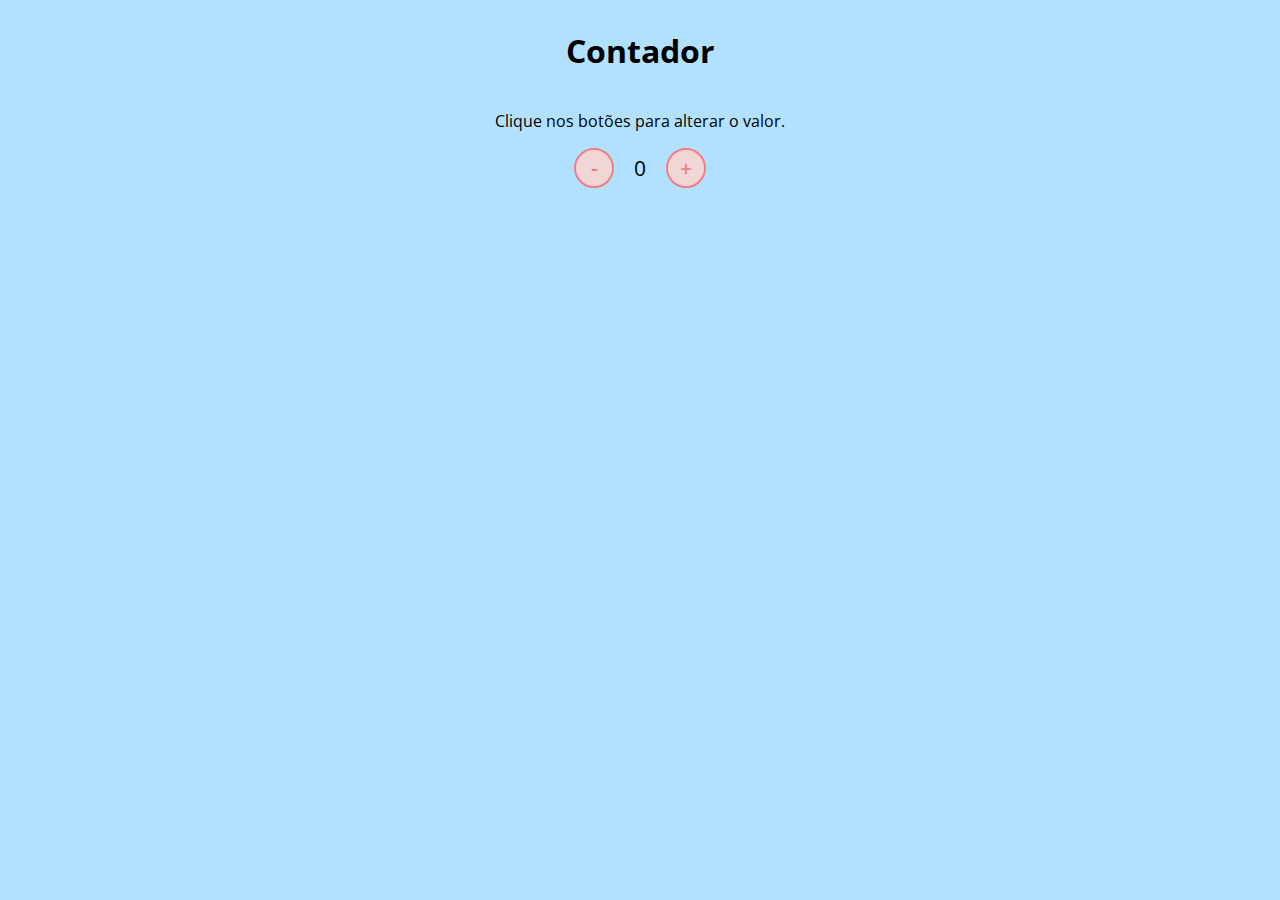
<file: JavaScript/index.html>
<!DOCTYPE html>
<html lang="en">
<head>
    <meta charset="UTF-8">
    <meta name="viewport" content="width=device-width, initial-scale=1.0">
    <link rel="stylesheet" href="assets/css/style.css" />
    <title>Contador</title>
</head>
<body>
    <h1>Contador</h1>
    <p>Clique nos botões para alterar o valor.</p>
    <div id="counter">  
        <button name="subtrair" id="subtrair">-</button>
        <span id="currentNumber">0</span>
        <button name="adicionar" id="somar">+</button>
    </div>
    <script src="assets/js/scripts.js"></script>
</body>
</html>
</file>
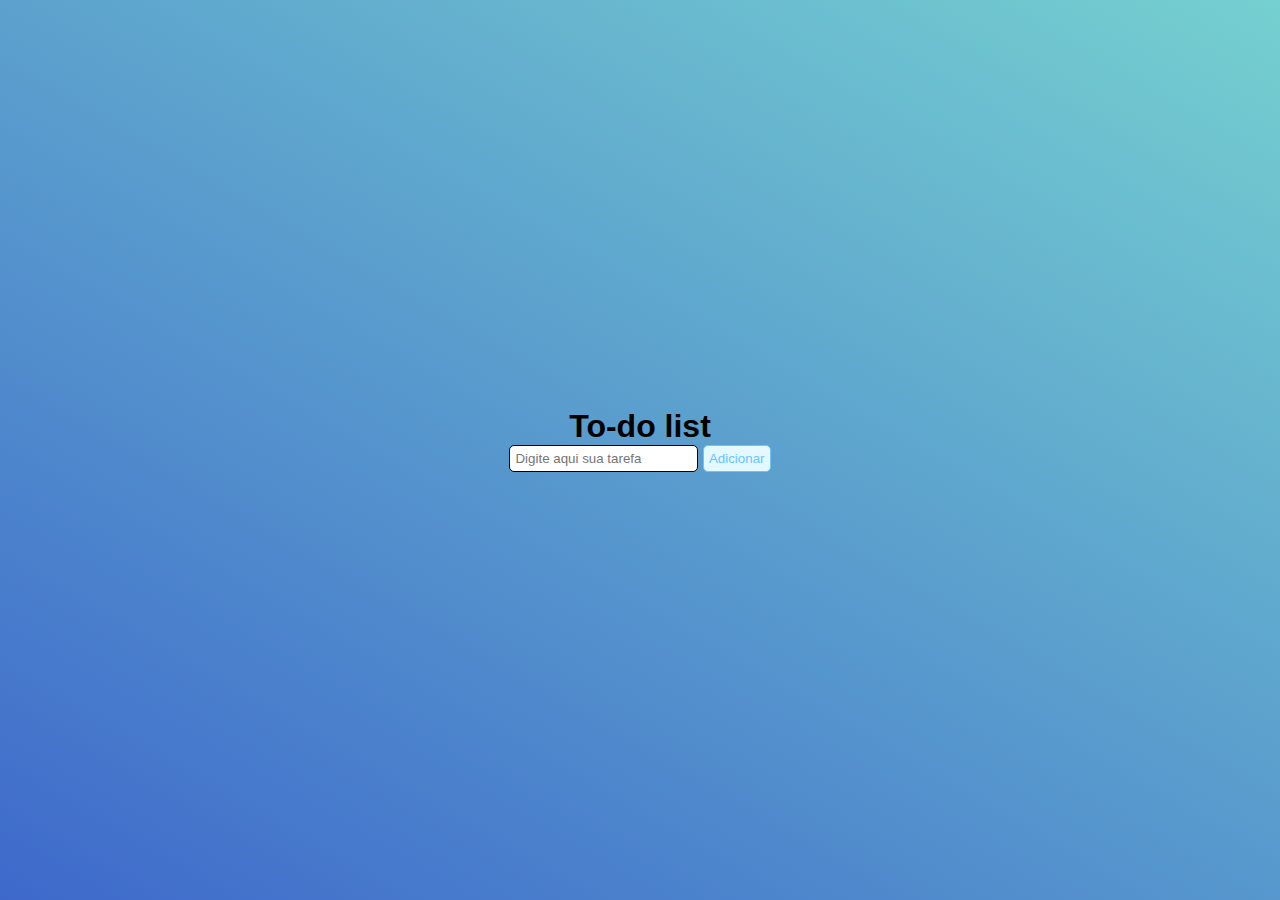
<file: JavaScript/To-do list/index.html>
<!DOCTYPE html>
<html lang="pt-br">
<head>
    <meta charset="UTF-8">
    <meta http-equiv="X-UA-Compatible" content="IE=edge">
    <meta name="viewport" content="width=device-width, initial-scale=1.0">
    <title>To-do to-do_list</title>
    <link rel="stylesheet" href="css/style.css">


</head>
<body>
  
    <h1>To-do list</h1>
   
    <div id="lista">
            <form id="lista-eventos">
                <input id="texto" name="tarefa" type="text" placeholder="Digite aqui sua tarefa">
                <button type="submit">Adicionar</button>
            </form>
            <div id="list"></div>
    </div>
    <script src="js/scripts.js"></script>
</body>
</html>
</file>
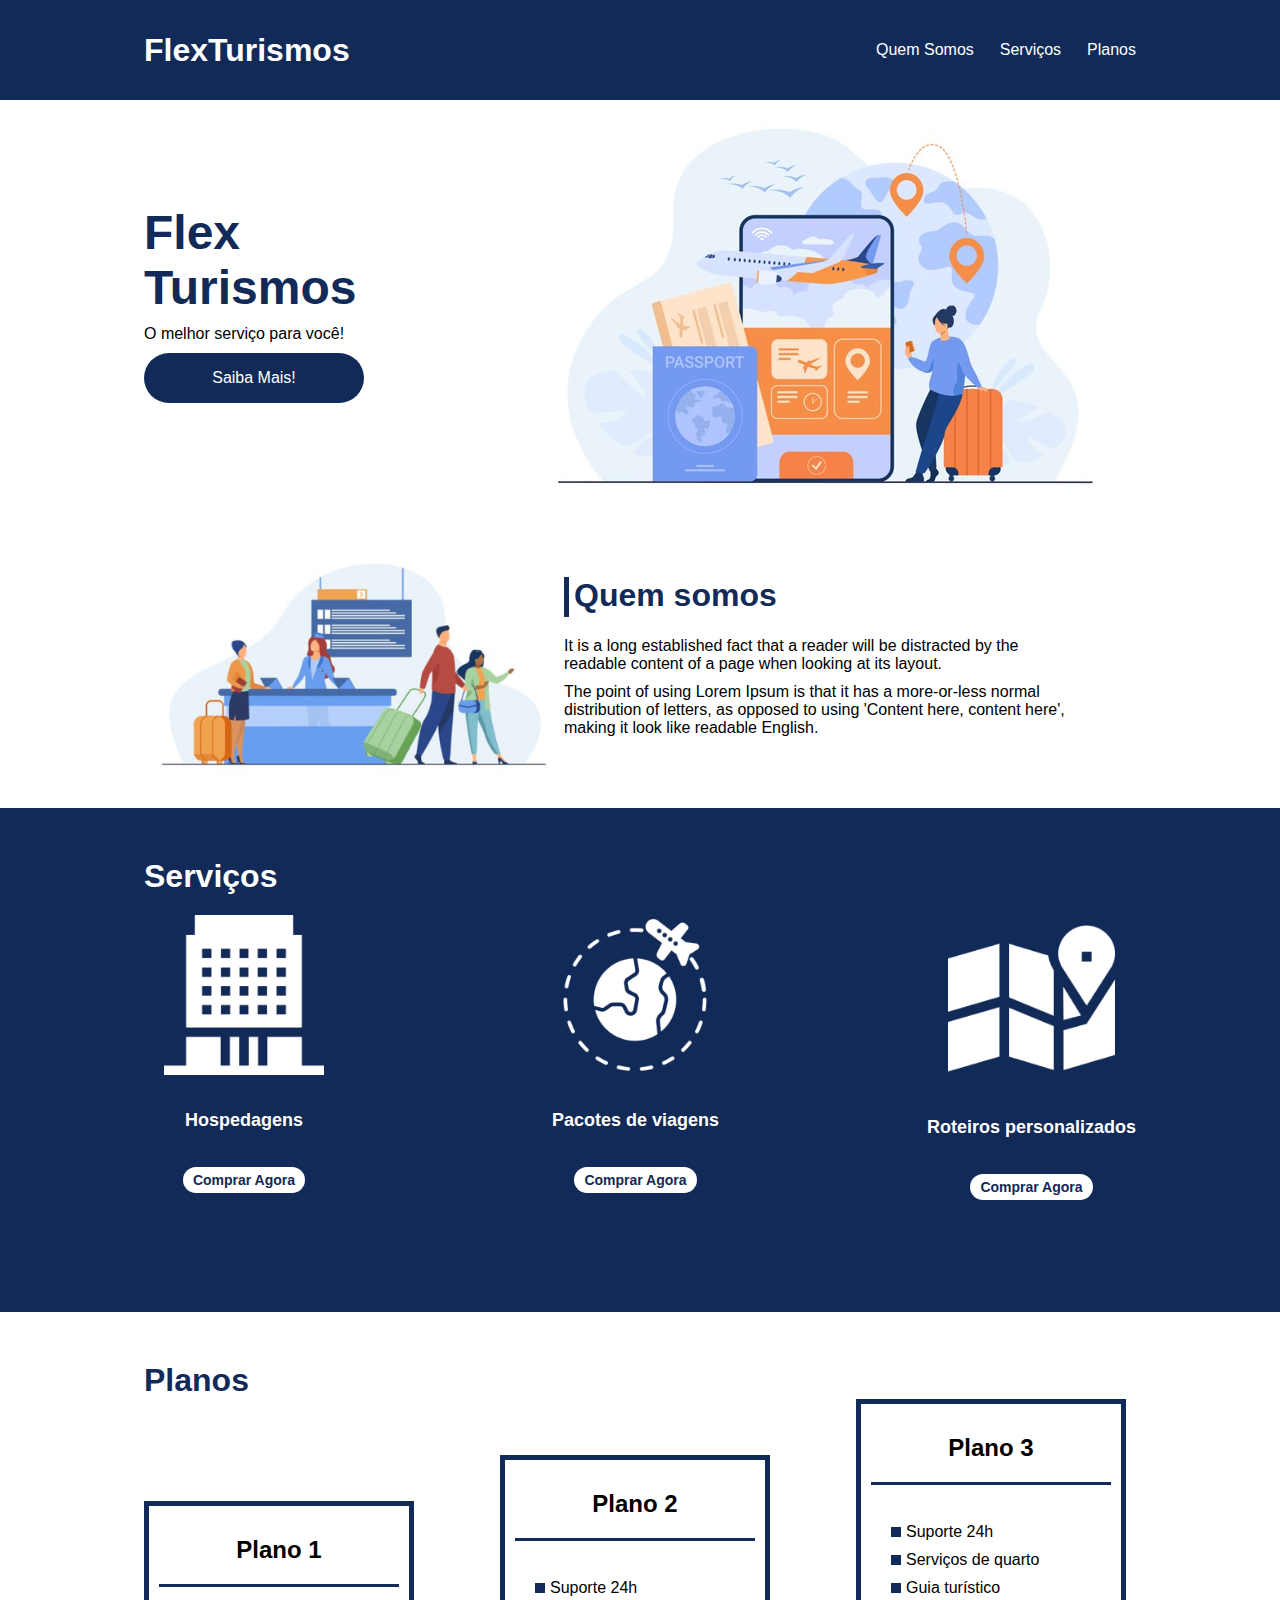
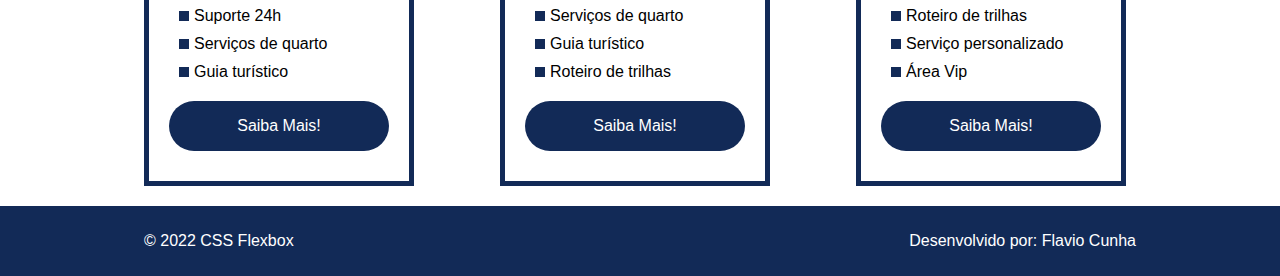
<file: project-flexbox-dio-master/flex-projeto/index.html>
<!DOCTYPE html>
<html lang="pt-br">
<head>
    <meta charset="UTF-8">
    <meta name="viewport" content="width=device-width, initial-scale=1.0">
    <title>Flex Turismos</title>
    <link rel="stylesheet" href="./style.css">
</head>
<body>
    <header>
        <div class="flex-container menu">
            <h1>FlexTurismos</h1>
            <ul class="list-itens">
                <li><a href="#quem-somos">Quem Somos</a></li>
                <li><a href="#servicos">Serviços</a></li>
                <li><a href="#planos">Planos</a></li>
            </ul>
        </div>
    </header>

    <div class="flex-container apresentacao">
        <div class="texto-apresentacao">
            <h1>Flex <br>Turismos</h1>
            <p>O melhor serviço para você!</p>
            <a href="#" class="btn">Saiba Mais!</a>
        </div>

        <div>
            <div><img src="./images/0-main.png" alt="banner de apresentação"></div>
        </div>
    </div>

    <div class="flex-container " id="quem-somos">
        <div>
            <h2>Quem somos</h2>
            <p>It is a long established fact that a reader will be distracted by the readable content of a page when looking at its layout. </p>
            <p>The point of using Lorem Ipsum is that it has a more-or-less normal distribution of letters, as opposed to using 'Content here, content here', making it look like readable English.</p>
        </div>
        <div>
            <img src="./images/1-quem-somos.png" alt="balcão de atendimento">
        </div>

       
    </div>

    <div class="container-externo">
        <div class="flex-container" id="servicos">
            <div>
                <h2>Serviços</h2>
            </div>

            <div class="list-servicos">
                <div class="item-servico">
                    <div><img src="./images/icon-2.png" alt="hospedagens"></div>
                    <p>Hospedagens</p>
                    <a href="#">Comprar Agora</a>
                </div>

                <div class="item-servico">
                    <div><img src="./images/icon-1.png" alt="pacote de viagens"></div>
                    <p>Pacotes de viagens</p>
                    <a href="#">Comprar Agora</a>
                </div>

                <div class="item-servico">
                    <div><img src="./images/icon-3.png" alt="roteiros personalizados"></div>
                    <p>Roteiros personalizados</p>
                    <a href="#">Comprar Agora</a>
                </div>

            </div>
        </div>
    </div>

    <div class="flex-container" id="planos">
        <div><h2>Planos</h2></div>
        <div class="list-planos">
            <div class="item-plano">
                <h3>Plano 1</h3>
                <ul>
                    <li>Suporte 24h</li>
                    <li>Serviços de quarto</li>
                    <li>Guia turístico</li>
                </ul>
                <a href="#" class="btn">Saiba Mais!</a>
            </div>
    
            <div class="item-plano">
                <h3>Plano 2</h3>
                <br>
                <ul>
                    <li>Suporte 24h</li>
                    <li>Serviços de quarto</li>
                    <li>Guia turístico</li>
                    <li>Roteiro de trilhas</li>
                </ul>
                <a href="#" class="btn">Saiba Mais!</a>
            </div>
    
            <div class="item-plano">
                <h3>Plano 3</h3>
                <br>
                <ul>
                    <li>Suporte 24h</li>
                    <li>Serviços de quarto</li>
                    <li>Guia turístico</li>
                    <li>Roteiro de trilhas</li>
                    <li>Serviço personalizado</li>
                    <li>Área Vip</li>
                </ul>
                <a href="#" class="btn">Saiba Mais!</a>
            </div>
        </div>       
    </div>
    <footer>
        <div class="flex-container footer">
            <p>&copy; 2022 CSS Flexbox</p>
            <p>Desenvolvido por: Flavio Cunha</p>
        </div>
    </footer>
</body>


</html>
</file>
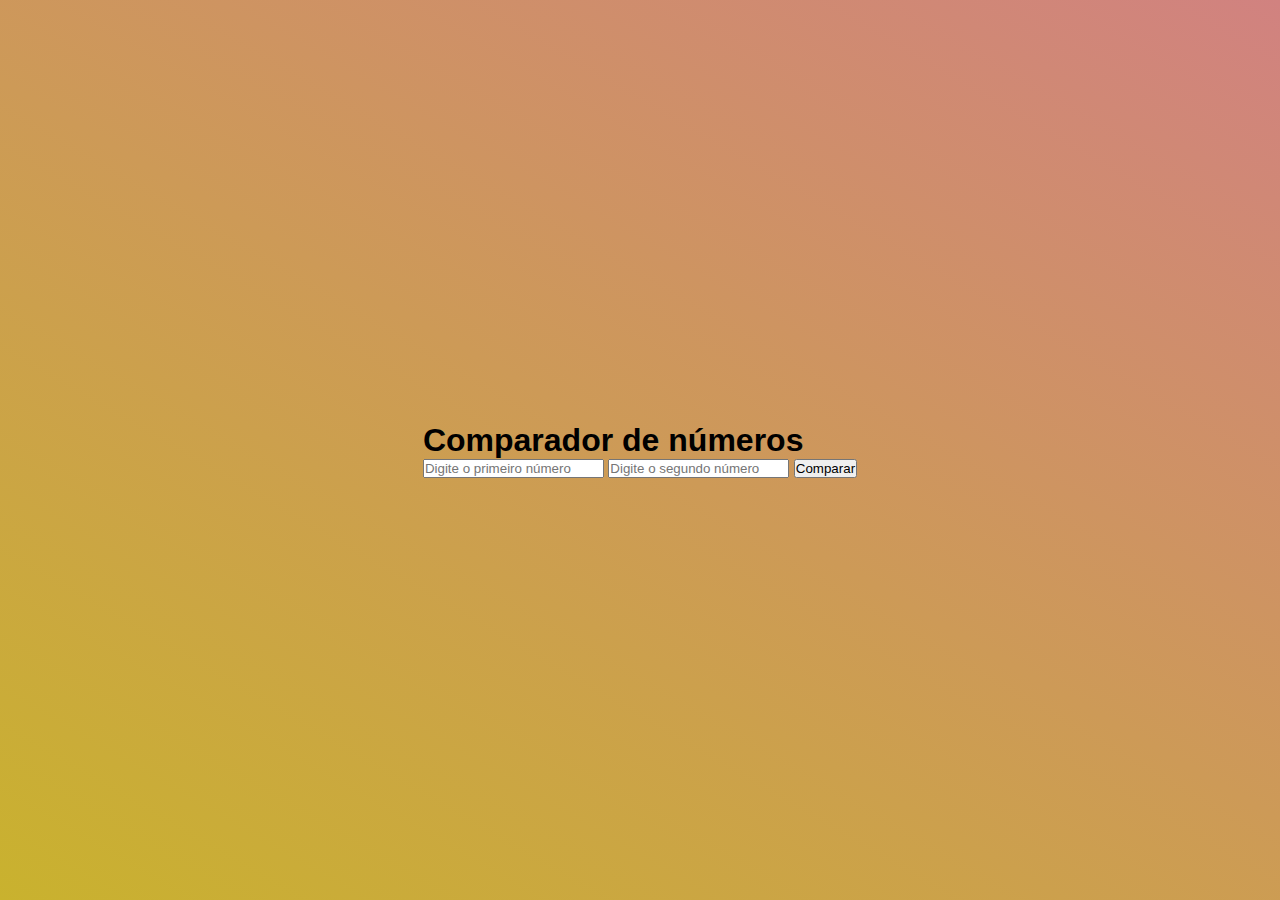
<file: JavaScript/Exercicios javascript/Sintaxe e operadores/index.html>
<!DOCTYPE html>
<html lang="pt-br">
<head>
    <meta charset="UTF-8">
    <meta http-equiv="X-UA-Compatible" content="IE=edge">
    <meta name="viewport" content="width=device-width, initial-scale=1.0">
    <title>Compara números</title>
    <link rel="stylesheet" href="assets/css/style.css">
</head>
<body>
    <form id="compara">
        <h1>Comparador de números</h1>
        <input id="numero1" name="numero1" type="number" placeholder="Digite o primeiro número">
        <input id="numero2" name="numero2" type="number" placeholder="Digite o segundo número">
        <button type="submit">Comparar</button>
    </form>
    <div id="list"></div>

    <script src="assets/js/script.js"></script>
</body>
</html>
</file>
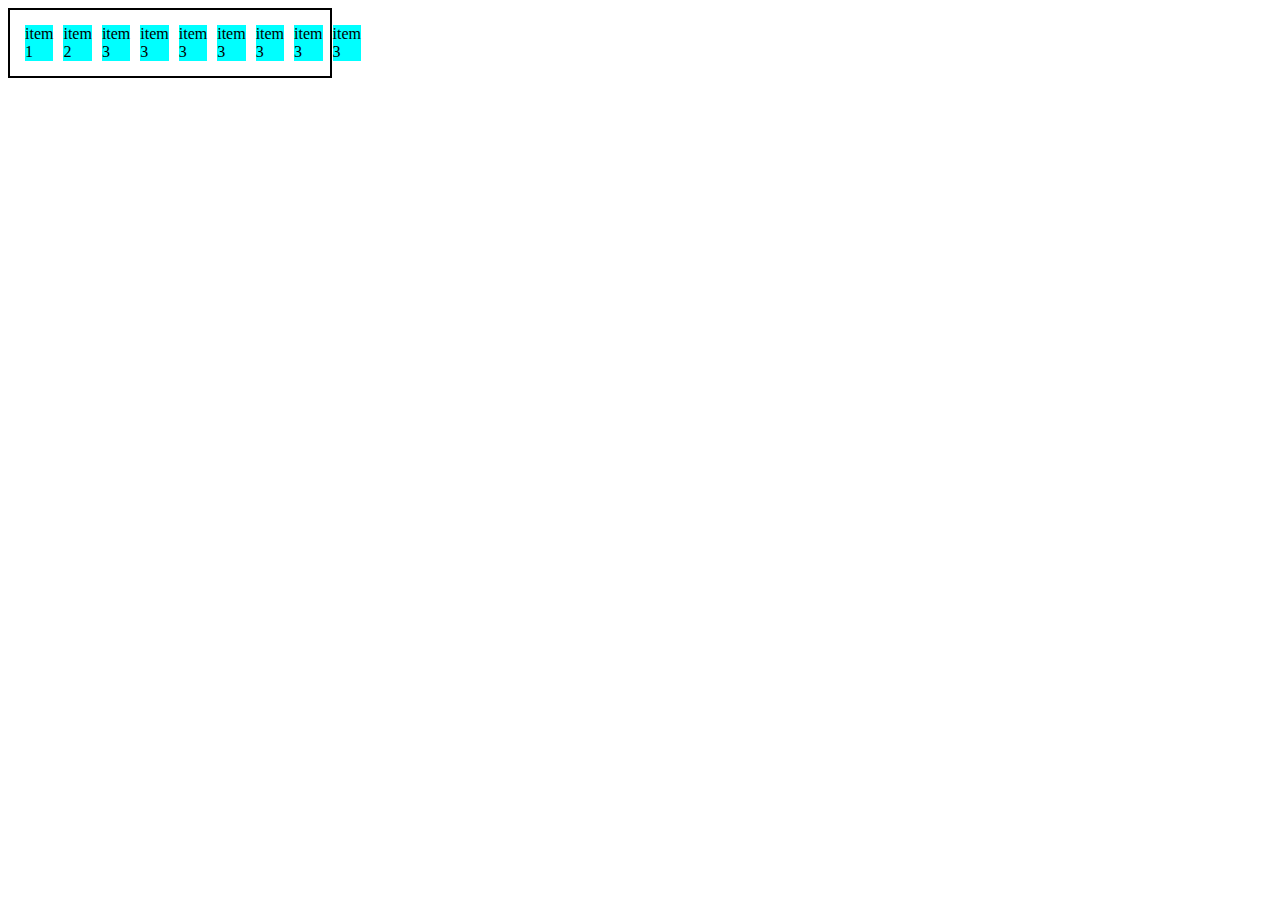
<file: project-flexbox-dio-master/0-display-flex.html>
<!DOCTYPE html>
<html lang="en">
<head>
    <meta charset="UTF-8">
    <meta name="viewport" content="width=device-width, initial-scale=1.0">
    <title>Fundamentos - display flex</title>
    <style>
        .flex{
            max-width: 300px;
            padding: 10px;
            border: 2px solid black;
            display: flex;
        }

        .item{
            background-color: aqua;
            margin: 5px;
        }
    </style>
</head>
<body>
    <div class="flex">
        <div class="item">item 1</div>
        <div class="item">item 2</div>
        <div class="item">item 3</div>
        <div class="item">item 3</div>
        <div class="item">item 3</div>
        <div class="item">item 3</div>
        <div class="item">item 3</div>
        <div class="item">item 3</div>
        <div class="item">item 3</div>
    </div>
</body>
</html>
</file>
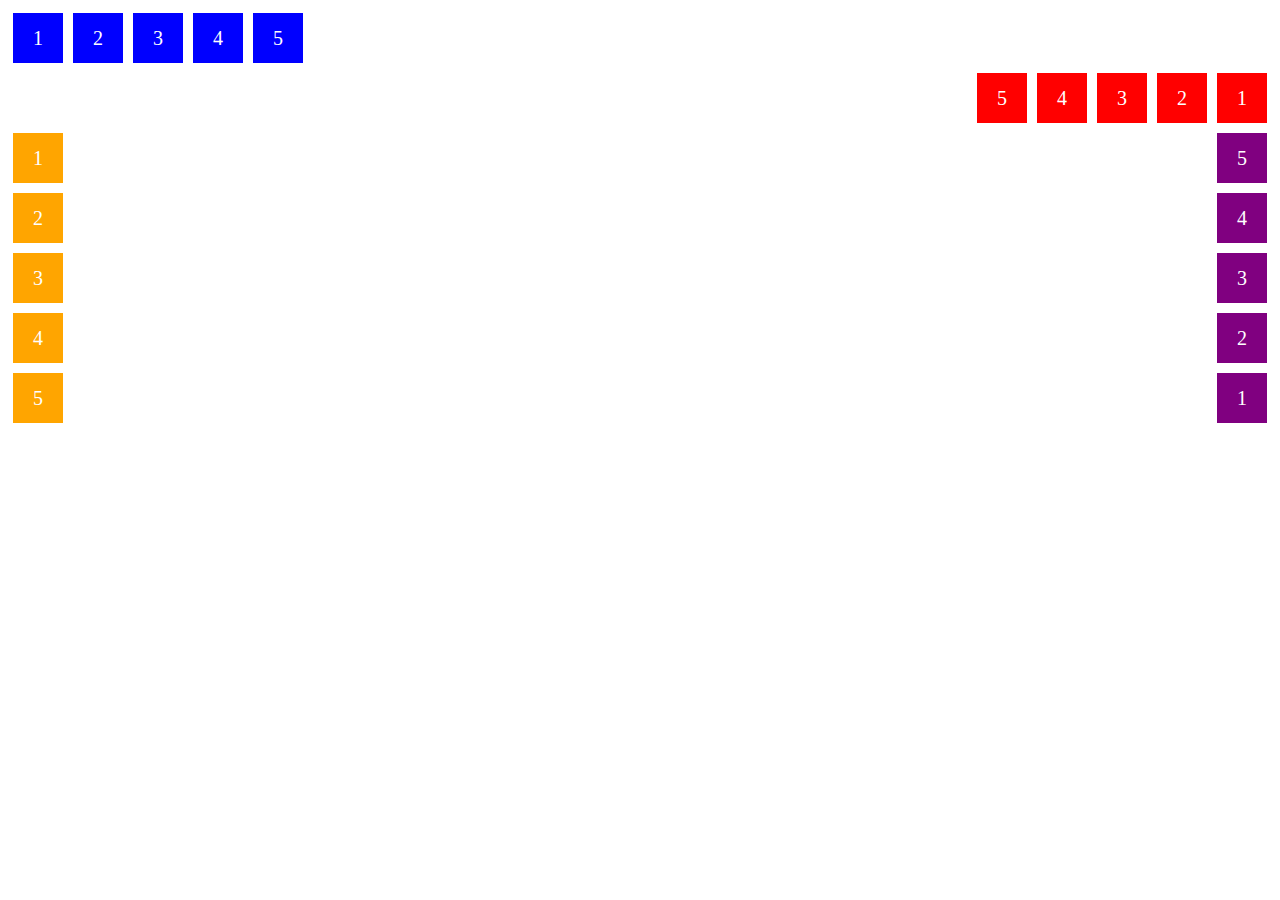
<file: project-flexbox-dio-master/1-flex-direction.html>
<!DOCTYPE html>
<html lang="en">
<head>
    <meta charset="UTF-8">
    <meta name="viewport" content="width=device-width, initial-scale=1.0">
    <title>Fundamentos - Flex direction</title>

    <style>
        .flex-container{
            margin: 0;
            padding: 0;
            display: flex;
            list-style: none;
        }

        .flex-item{
            background: blue;
            height: 50px;
            width: 50px;
            line-height: 50px;
            font-size: 20px;
            color: white;
            text-align: center;
            margin: 5px;
        }

        .row{
            flex-direction: row;
        }

        .row-reverse{
            flex-direction: row-reverse;
        }

        .row-reverse li{
            background-color: red;
        }

        .column{
            float: left;
            flex-direction: column;
        }

        .column li{
            background: orange;
        }

        .column-reverse{
            float: right;
            flex-direction: column-reverse;
        }

        .column-reverse li{
            background: purple;
        }

    </style>
</head>
<body>
    <ul class="flex-container row">
        <li class="flex-item">1</li>
        <li class="flex-item">2</li>
        <li class="flex-item">3</li>
        <li class="flex-item">4</li>
        <li class="flex-item">5</li>
    </ul>

    <ul class="flex-container row-reverse">
        <li class="flex-item">1</li>
        <li class="flex-item">2</li>
        <li class="flex-item">3</li>
        <li class="flex-item">4</li>
        <li class="flex-item">5</li>
    </ul>

    <ul class="flex-container column">
        <li class="flex-item">1</li>
        <li class="flex-item">2</li>
        <li class="flex-item">3</li>
        <li class="flex-item">4</li>
        <li class="flex-item">5</li>
    </ul>

    <ul class="flex-container column-reverse">
        <li class="flex-item">1</li>
        <li class="flex-item">2</li>
        <li class="flex-item">3</li>
        <li class="flex-item">4</li>
        <li class="flex-item">5</li>
    </ul>
</body>
</html>
</file>
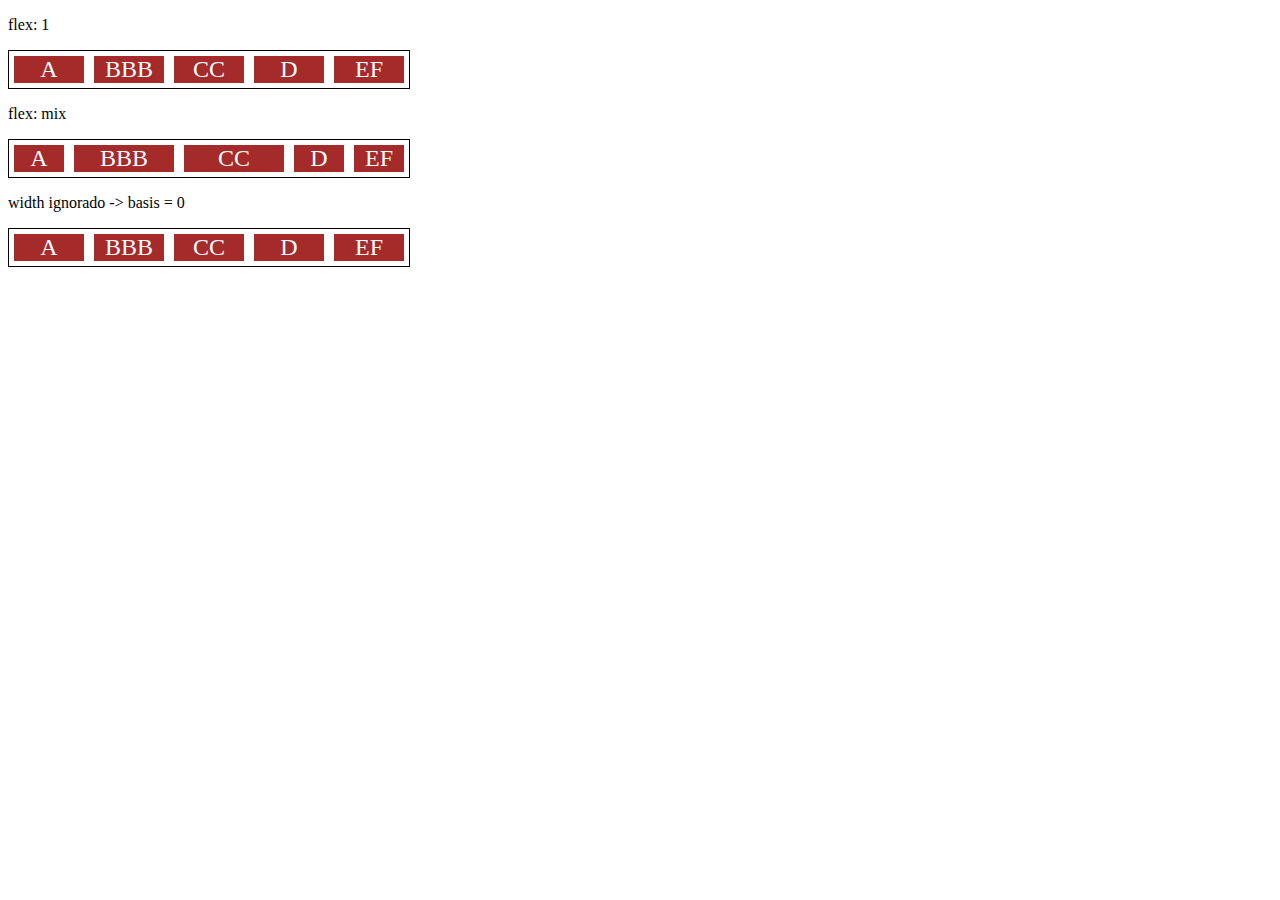
<file: project-flexbox-dio-master/10-flex.html>
<!DOCTYPE html>
<html lang="en">
<head>
    <meta charset="UTF-8">
    <meta name="viewport" content="width=device-width, initial-scale=1.0">
    <title>Fundamentos - flex</title>
    <style>
        .flex-container{
            display: flex;
            border: 1px solid black;
            max-width: 400px;
            margin-bottom: 10px;
        }

        .item{
            background-color: brown;
            color: white;
            font-size: 24px;
            text-align: center;
            margin: 5PX;
        }

        .flex-1{
            flex: 1; 
            /* grow = 1, shrink = 1, basis = 0 */
        }

        .largura{
            width: 200px;
            /* min-width: 250px; */
        }

        .flex-2{
            flex: 2; 
            /* grow = 2, shrink = 1, basis = 0 */
        }

    </style>
</head>
<body>
    <p>flex: 1</p>
    <div class="flex-container">
        <div class="item flex-1">A</div>
        <div class="item flex-1">BBB</div>
        <div class="item flex-1">CC</div>
        <div class="item flex-1">D</div>
        <div class="item flex-1">EF</div>
    </div>

    <p>flex: mix</p>
    <div class="flex-container">
        <div class="item flex-1">A</div>
        <div class="item flex-2">BBB</div>
        <div class="item flex-2">CC</div>
        <div class="item flex-1">D</div>
        <div class="item flex-1">EF</div>
    </div>

    <p>width ignorado -> basis = 0</p>

    <div class="flex-container">
        <div class="item flex-1 largura">A</div>
        <div class="item flex-1 largura">BBB</div>
        <div class="item flex-1 largura">CC</div>
        <div class="item flex-1 largura">D</div>
        <div class="item flex-1 largura">EF</div>
    </div>
</body>
</html>
</file>
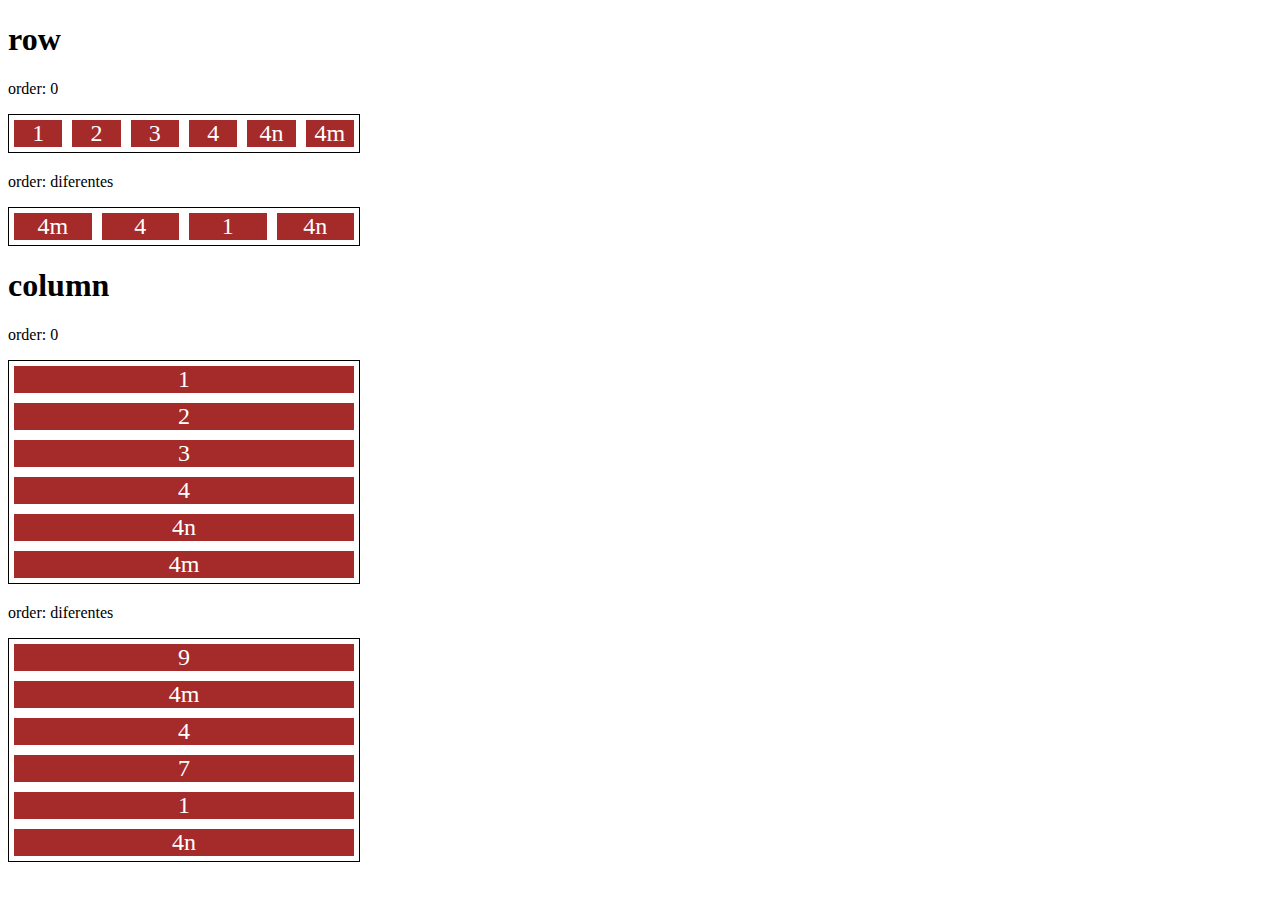
<file: project-flexbox-dio-master/11-order.html>
<!DOCTYPE html>
<html lang="en">
<head>
    <meta charset="UTF-8">
    <meta name="viewport" content="width=device-width, initial-scale=1.0">
    <title>Fundamentos - order</title>

    <style>
        .flex-container{
            display: flex;
            max-width: 350px;
            border: 1px solid black;
            margin-bottom: 20px;
        }

        .item{
            flex: 1;
            background: brown;
            color: white;
            text-align: center;
            font-size: 24px;
            margin: 5px;
        }
        .o1{
            order: 1;
        }

        .o2{
            order: 2;
        }

        .o3{
            order: 3;
        }

        .o4{
            order: 4;
        }

        .direction{
            flex-direction: column;
        }
    </style>
</head>
<body>
    <h1>row</h1>
    <p>order: 0</p>
    <div class="flex-container">
        <div class="item">1</div>
        <div class="item">2</div>
        <div class="item">3</div>
        <div class="item">4</div>
        <div class="item">4n</div>
        <div class="item">4m</div>
    </div>

    <p>order: diferentes</p>
    <div class="flex-container">
        <div class="item o3">1</div>
        <div class="item o2">4</div>
        <div class="item o3">4n</div>
        <div class="item o1">4m</div>
    </div>


    <h1>column</h1>
    <p>order: 0</p>
    <div class="flex-container direction">
        <div class="item">1</div>
        <div class="item">2</div>
        <div class="item">3</div>
        <div class="item">4</div>
        <div class="item">4n</div>
        <div class="item">4m</div>
    </div>

    <p>order: diferentes</p>
    <div class="flex-container direction">
        <div class="item o3">7</div>
        <div class="item o1">9</div>
        <div class="item o3">1</div>
        <div class="item o2">4</div>
        <div class="item o3">4n</div>
        <div class="item o1">4m</div>
    </div>
</body>
</html>
</file>
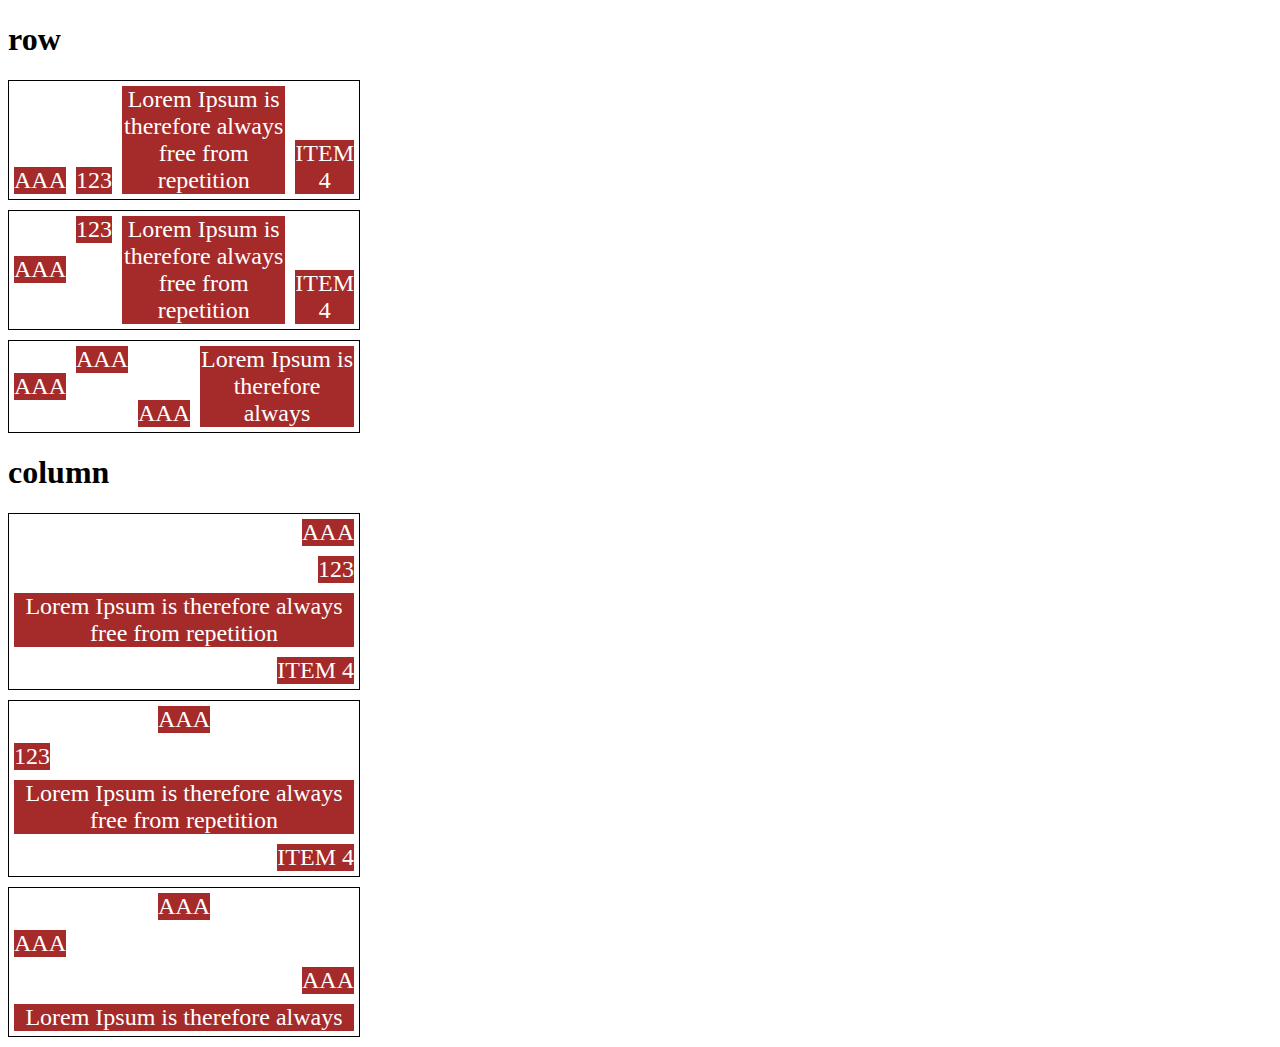
<file: project-flexbox-dio-master/13-align-self.html>
<!DOCTYPE html>
<html lang="en">
<head>
    <meta charset="UTF-8">
    <meta name="viewport" content="width=device-width, initial-scale=1.0">
    <title>Fundamnetos - align self</title>

    <style>
        .flex-container{
            max-width: 350px;
            border: 1px solid;
            margin-bottom: 10px;
            display: flex;
        }

        .align-container{
            align-items: flex-end;
        }

        .item{
            background-color: brown;
            color: white;
            font-size: 24px;
            text-align: center;
            margin: 5px;
        }

        .center{
            align-self: center;
        }

        .start{
            align-self: flex-start;
        }

        .end{
            align-self: flex-end;
        }

        .baseline{
            align-self: baseline;
        }

        .stretch{
            align-self: stretch;
        }

        .auto{
            align-self: auto;
        }

        .direction{
            flex-direction: column;
        }
    </style>
</head>
<body>

    <h1>row</h1>
    <section class="flex-container align-container">
        <div class="item auto">AAA</div>
        <div class="item auto">123</div>
        <div class="item auto">Lorem Ipsum is therefore always free from repetition</div>
        <div class="item auto">ITEM 4</div>
    </section>

    <section class="flex-container">
        <div class="item center">AAA</div>
        <div class="item start">123</div>
        <div class="item stretch">Lorem Ipsum is therefore always free from repetition</div>
        <div class="item end">ITEM 4</div>
    </section>

    <section class="flex-container">
        <div class="item center">AAA</div>
        <div class="item start">AAA</div>
        <div class="item end">AAA</div>
        <div class="item stretch">Lorem Ipsum is therefore always</div>
    </section>

    <h1>column</h1>

    <section class="flex-container align-container direction">
        <div class="item auto">AAA</div>
        <div class="item auto">123</div>
        <div class="item auto">Lorem Ipsum is therefore always free from repetition</div>
        <div class="item auto">ITEM 4</div>
    </section>

    <section class="flex-container direction">
        <div class="item center">AAA</div>
        <div class="item start">123</div>
        <div class="item stretch">Lorem Ipsum is therefore always free from repetition</div>
        <div class="item end">ITEM 4</div>
    </section>

    <section class="flex-container direction">
        <div class="item center">AAA</div>
        <div class="item start">AAA</div>
        <div class="item end">AAA</div>
        <div class="item stretch">Lorem Ipsum is therefore always</div>
    </section>
    
    
</body>
</html>
</file>
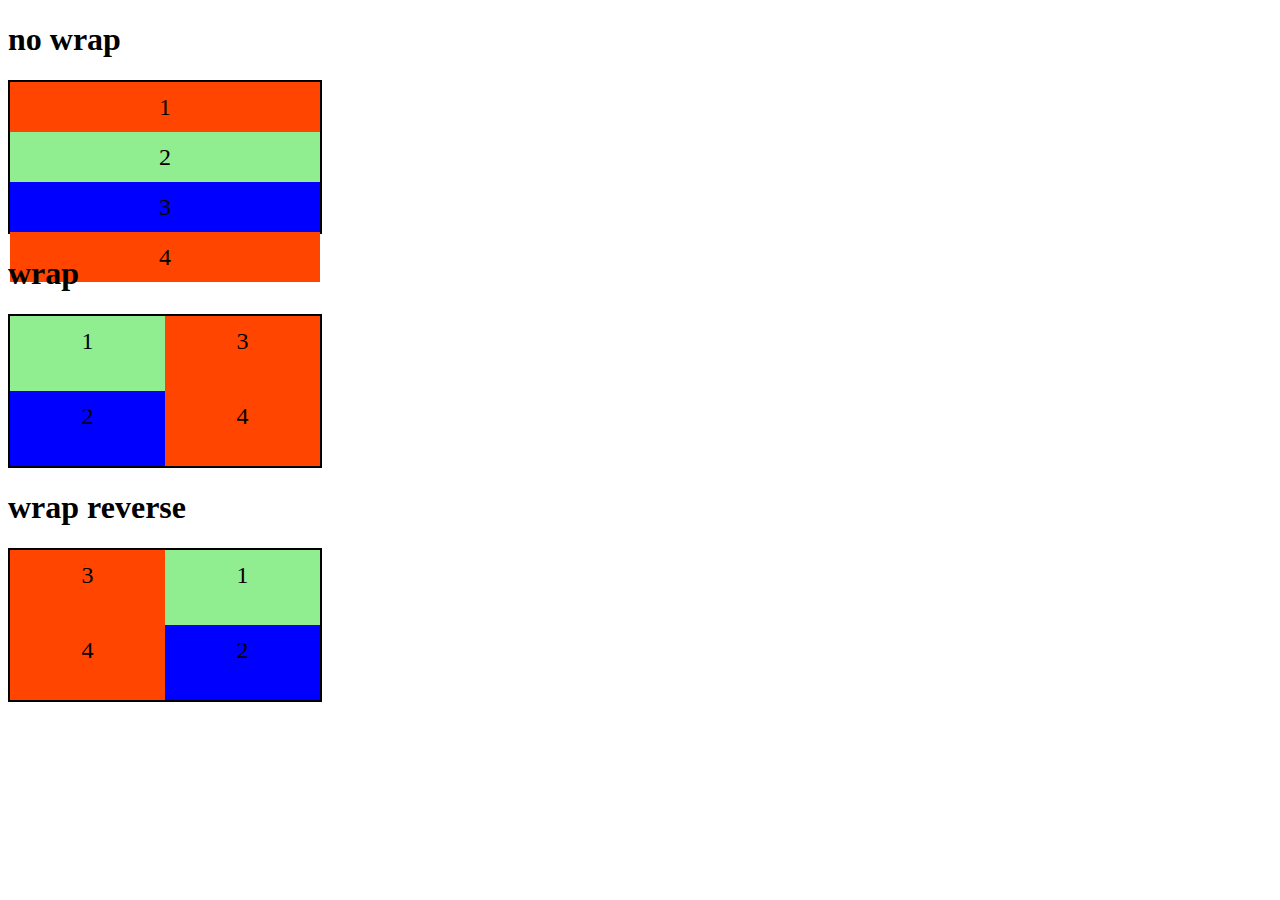
<file: project-flexbox-dio-master/2-flex-wrap.html>
<!DOCTYPE html>
<html lang="en">
<head>
    <meta charset="UTF-8">
    <meta name="viewport" content="width=device-width, initial-scale=1.0">
    <title>Fundamentos - flex wrap</title>

    <style>
        .flex-container{
            display: flex;
            flex-direction: column;
            height: 150px;
            border: 2px solid black;
            max-width: 310px;
        }

        .item{
            font-size: 24px;
            height: 50%;
            text-align: center;
            min-width: 100px;
            line-height: 50px;
        }

        .nowrap{
            flex-wrap: nowrap;
        }

        .wrap{
            flex-wrap: wrap;
        }

        .wrap-reverse{
            flex-wrap: wrap-reverse;
        }

        .blue{
            background-color: blue;
        }

        .green{
            background-color: lightgreen;
        }

        .orange{
            background-color: orangered;
        }
    </style>
</head>
<body>
    <h1>no wrap</h1>

    <div class="flex-container nowrap">
        <div class="item orange">1</div>
        <div class="item green">2</div>
        <div class="item blue">3</div>
        <div class="item orange">4</div>
    </div>

    <h1>wrap</h1>

    <div class="flex-container wrap">
        <div class="item green">1</div>
        <div class="item blue">2</div>
        <div class="item orange">3</div>
        <div class="item orange">4</div>
    </div>

    <h1>wrap reverse</h1>

    <div class="flex-container wrap-reverse">
        <div class="item green">1</div>
        <div class="item blue">2</div>
        <div class="item orange">3</div>
        <div class="item orange">4</div>
    </div>


</body>
</html>
</file>
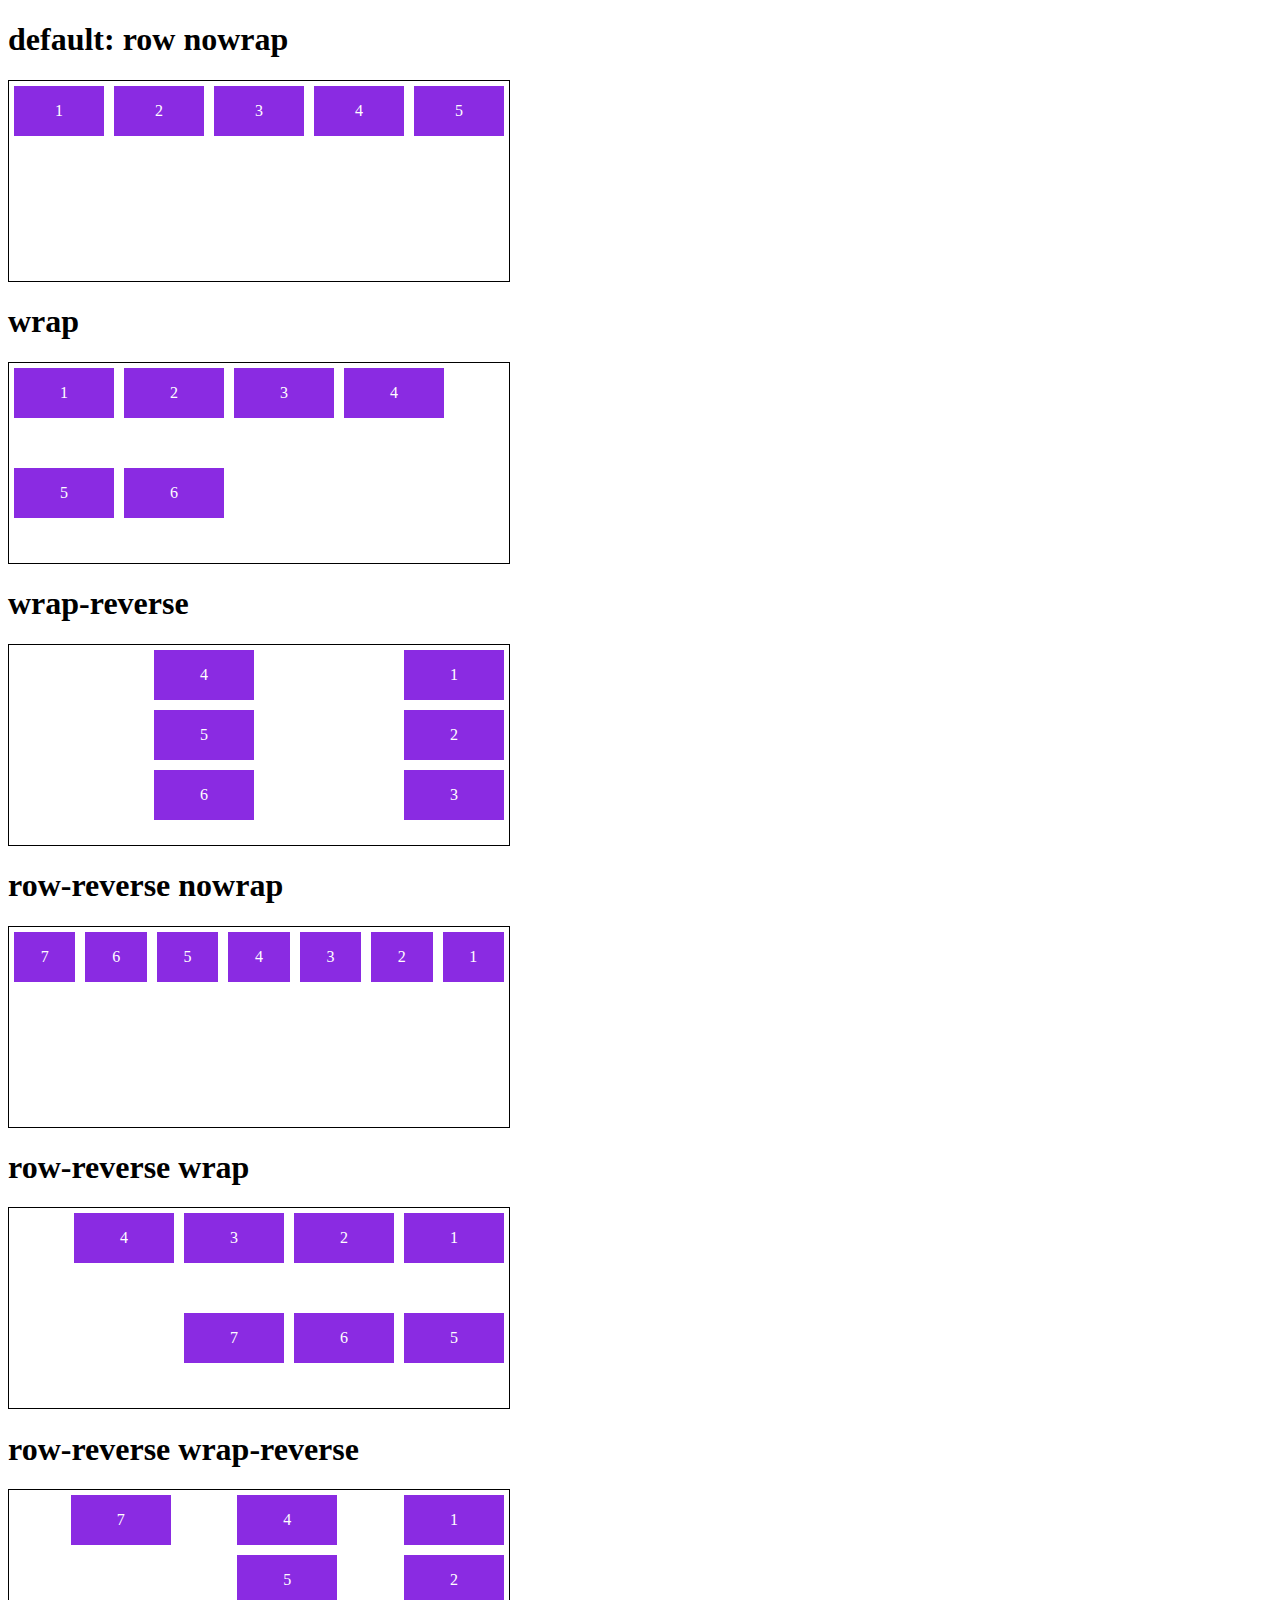
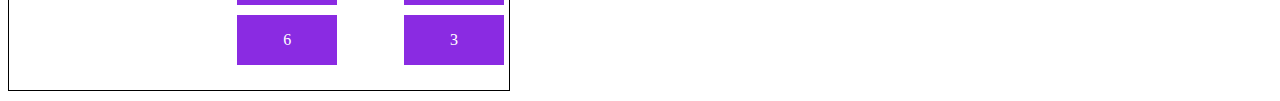
<file: project-flexbox-dio-master/3-flex-flow.html>
<!DOCTYPE html>
<html lang="en">
<head>
    <meta charset="UTF-8">
    <meta name="viewport" content="width=device-width, initial-scale=1.0">
    <title>Fundamentos - flex flow</title>

    <style>
        .flex-container{
            display: flex;
            border: 1px solid black;
            max-width: 500px;
            margin-bottom: 10px;
            height: 200px;
        }

        .default{
            flex-flow: row nowrap;
        }

        .wrap{
            flex-flow: row wrap;
        }

        .wrap-reverse{
            flex-flow: column wrap-reverse;
        }

        .r-nowrap{
            flex-flow: row-reverse nowrap;
        }

        .r-wrap{
            flex-flow: row-reverse wrap;
        }

        .rr-wrap{
            flex-flow: column wrap-reverse;
        }

        .item{
            background-color: blueviolet;
            margin: 5px;
            color: white;
            text-align: center;
            width: 100px;
            height: 50px;
            line-height: 50px;
        }
    </style>
</head>
<body>
    <h1>default: row nowrap</h1>
    <div class="flex-container default">
        <div class="item">1</div>
        <div class="item">2</div>
        <div class="item">3</div>
        <div class="item">4</div>
        <div class="item">5</div>
    </div>

    <h1>wrap</h1>
    <div class="flex-container wrap">
        <div class="item">1</div>
        <div class="item">2</div>
        <div class="item">3</div>
        <div class="item">4</div>
        <div class="item">5</div>
        <div class="item">6</div>
    </div>

    <h1>wrap-reverse</h1>
    <div class="flex-container wrap-reverse">
        <div class="item">1</div>
        <div class="item">2</div>
        <div class="item">3</div>
        <div class="item">4</div>
        <div class="item">5</div>
        <div class="item">6</div>
    </div>

    <h1>row-reverse nowrap</h1>
    <div class="flex-container r-nowrap">
        <div class="item">1</div>
        <div class="item">2</div>
        <div class="item">3</div>
        <div class="item">4</div>
        <div class="item">5</div>
        <div class="item">6</div>
        <div class="item">7</div>
    </div>

    <h1>row-reverse wrap</h1>
    <div class="flex-container r-wrap">
        <div class="item">1</div>
        <div class="item">2</div>
        <div class="item">3</div>
        <div class="item">4</div>
        <div class="item">5</div>
        <div class="item">6</div>
        <div class="item">7</div>
    </div>

    <h1>row-reverse wrap-reverse</h1>
    <div class="flex-container rr-wrap">
        <div class="item">1</div>
        <div class="item">2</div>
        <div class="item">3</div>
        <div class="item">4</div>
        <div class="item">5</div>
        <div class="item">6</div>
        <div class="item">7</div>
    </div>
</body>
</html>
</file>
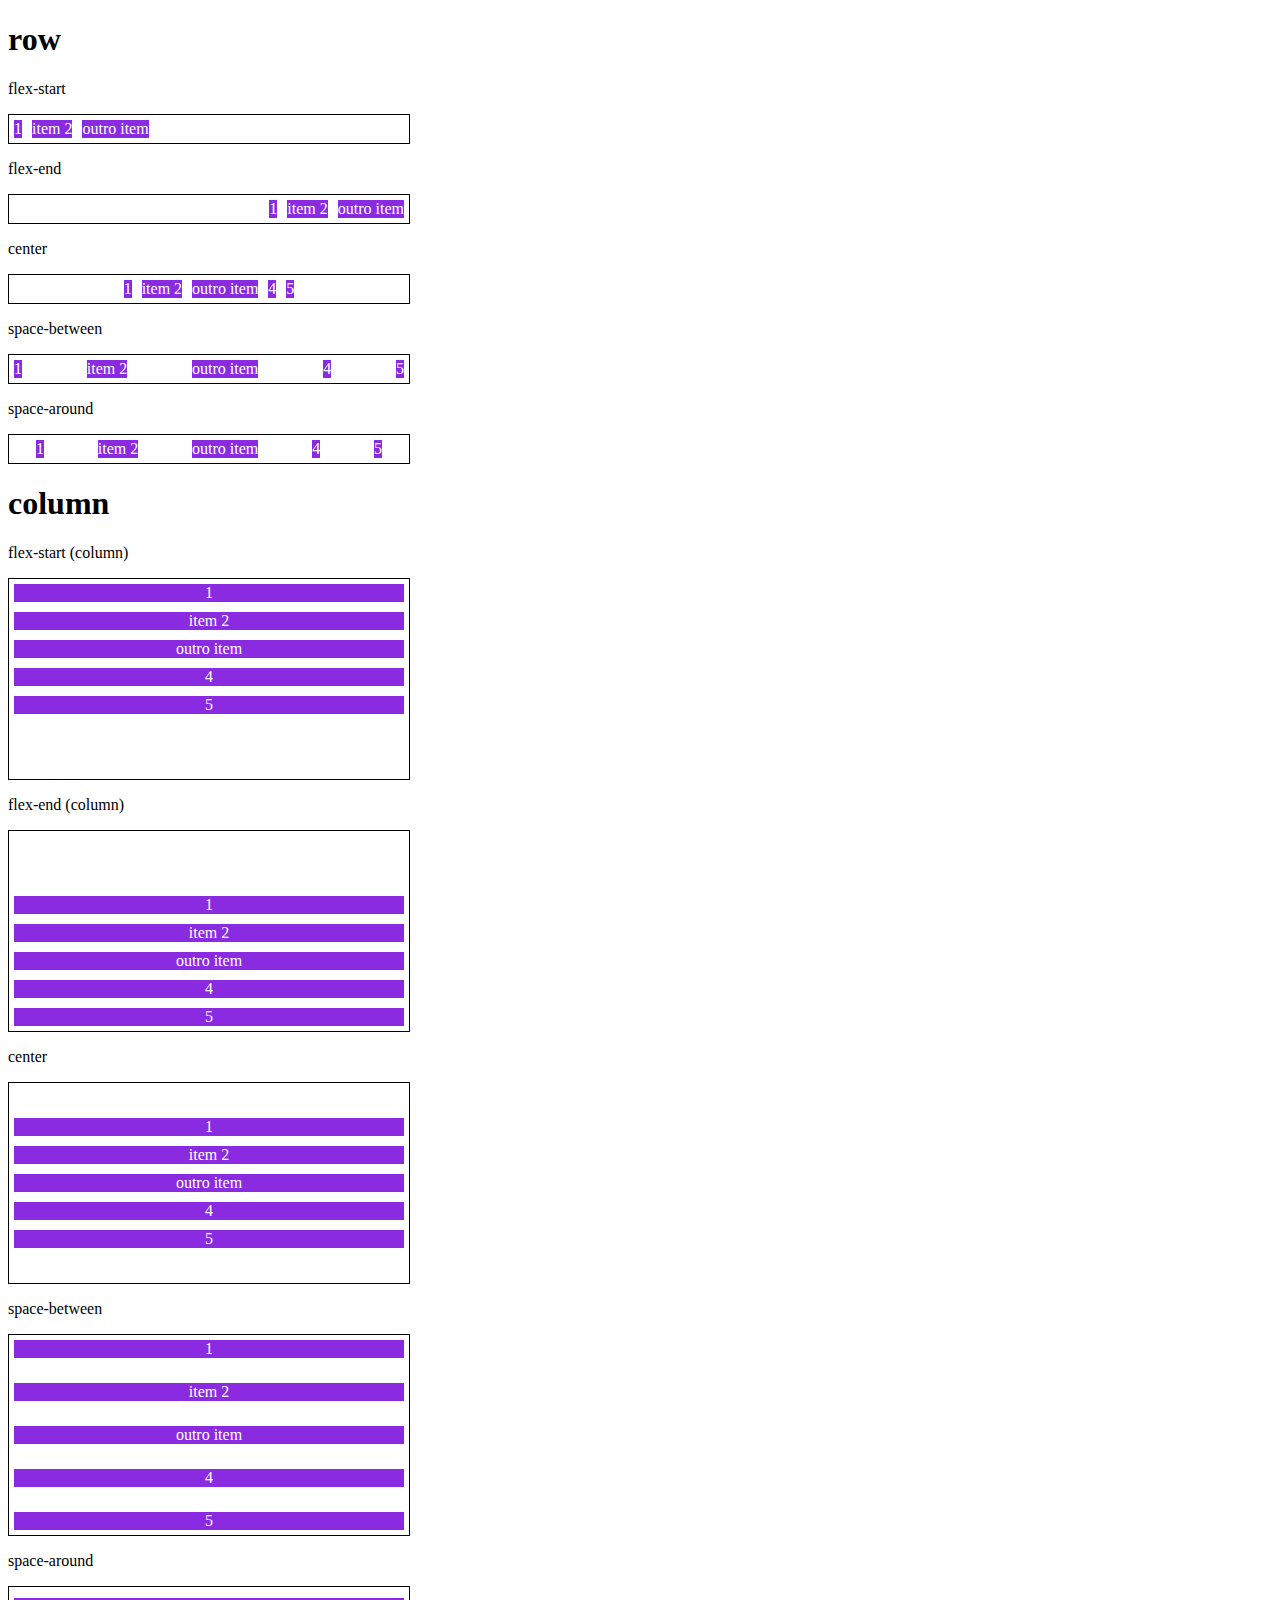
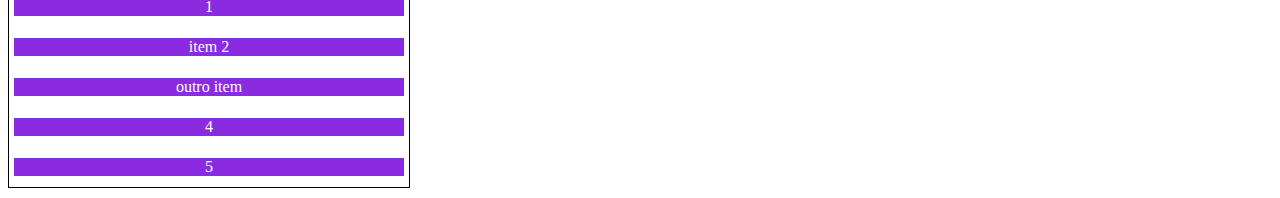
<file: project-flexbox-dio-master/4-justify-content.html>
<!DOCTYPE html>
<html lang="en">
<head>
    <meta charset="UTF-8">
    <meta name="viewport" content="width=device-width, initial-scale=1.0">
    <title>Fundamentos - justify-content</title>
    <style>
        .container{
            max-width: 400px;
            border: 1px solid black;
            margin: 0;
            display: flex;
            margin-bottom: 10px;
        }

        .item{
            background-color: blueviolet;
            margin: 5px;
            text-align: center;
            color: white;
        }
        
        .flex-start{
            justify-content: flex-start;
        }

        .flex-end{
            justify-content: flex-end;
        }

        .center{
            justify-content: center;
        }

        .space-between{
            justify-content: space-between;
        }

        .space-around{
            justify-content: space-around;
        }

        .column{
            flex-direction: column;
            min-height: 200px;
        }
    </style>
</head>
<body>
    <h1>row</h1>
    <p>flex-start</p>
    <section class="container flex-start">
        <div class="item">1</div>
        <div class="item">item 2</div>
        <div class="item">outro item</div>
    </section>

    <p>flex-end</p>
    <section class="container flex-end">
        <div class="item">1</div>
        <div class="item">item 2</div>
        <div class="item">outro item</div>
    </section>

    <p>center</p>
    <section class="container center">
        <div class="item">1</div>
        <div class="item">item 2</div>
        <div class="item">outro item</div>
        <div class="item">4</div>
        <div class="item">5</div>
    </section>

    <p>space-between</p>
    <section class="container space-between">
        <div class="item">1</div>
        <div class="item">item 2</div>
        <div class="item">outro item</div>
        <div class="item">4</div>
        <div class="item">5</div>
    </section>

    <p>space-around</p>
    <section class="container space-around">
        <div class="item">1</div>
        <div class="item">item 2</div>
        <div class="item">outro item</div>
        <div class="item">4</div>
        <div class="item">5</div>
    </section>

    <h1>column</h1>

    <p>flex-start (column)</p>
    <section class="container flex-start column">
        <div class="item">1</div>
        <div class="item">item 2</div>
        <div class="item">outro item</div>
        <div class="item">4</div>
        <div class="item">5</div>
    </section>

    <p>flex-end (column)</p>
    <section class="container flex-end column">
        <div class="item">1</div>
        <div class="item">item 2</div>
        <div class="item">outro item</div>
        <div class="item">4</div>
        <div class="item">5</div>
    </section>
    
    <p>center</p>
    <section class="container center column">
        <div class="item">1</div>
        <div class="item">item 2</div>
        <div class="item">outro item</div>
        <div class="item">4</div>
        <div class="item">5</div>
    </section>

    <p>space-between</p>
    <section class="container space-between column">
        <div class="item">1</div>
        <div class="item">item 2</div>
        <div class="item">outro item</div>
        <div class="item">4</div>
        <div class="item">5</div>
    </section>

    <p>space-around</p>
    <section class="container space-around column">
        <div class="item">1</div>
        <div class="item">item 2</div>
        <div class="item">outro item</div>
        <div class="item">4</div>
        <div class="item">5</div>
    </section>
</body>
</html>
</file>
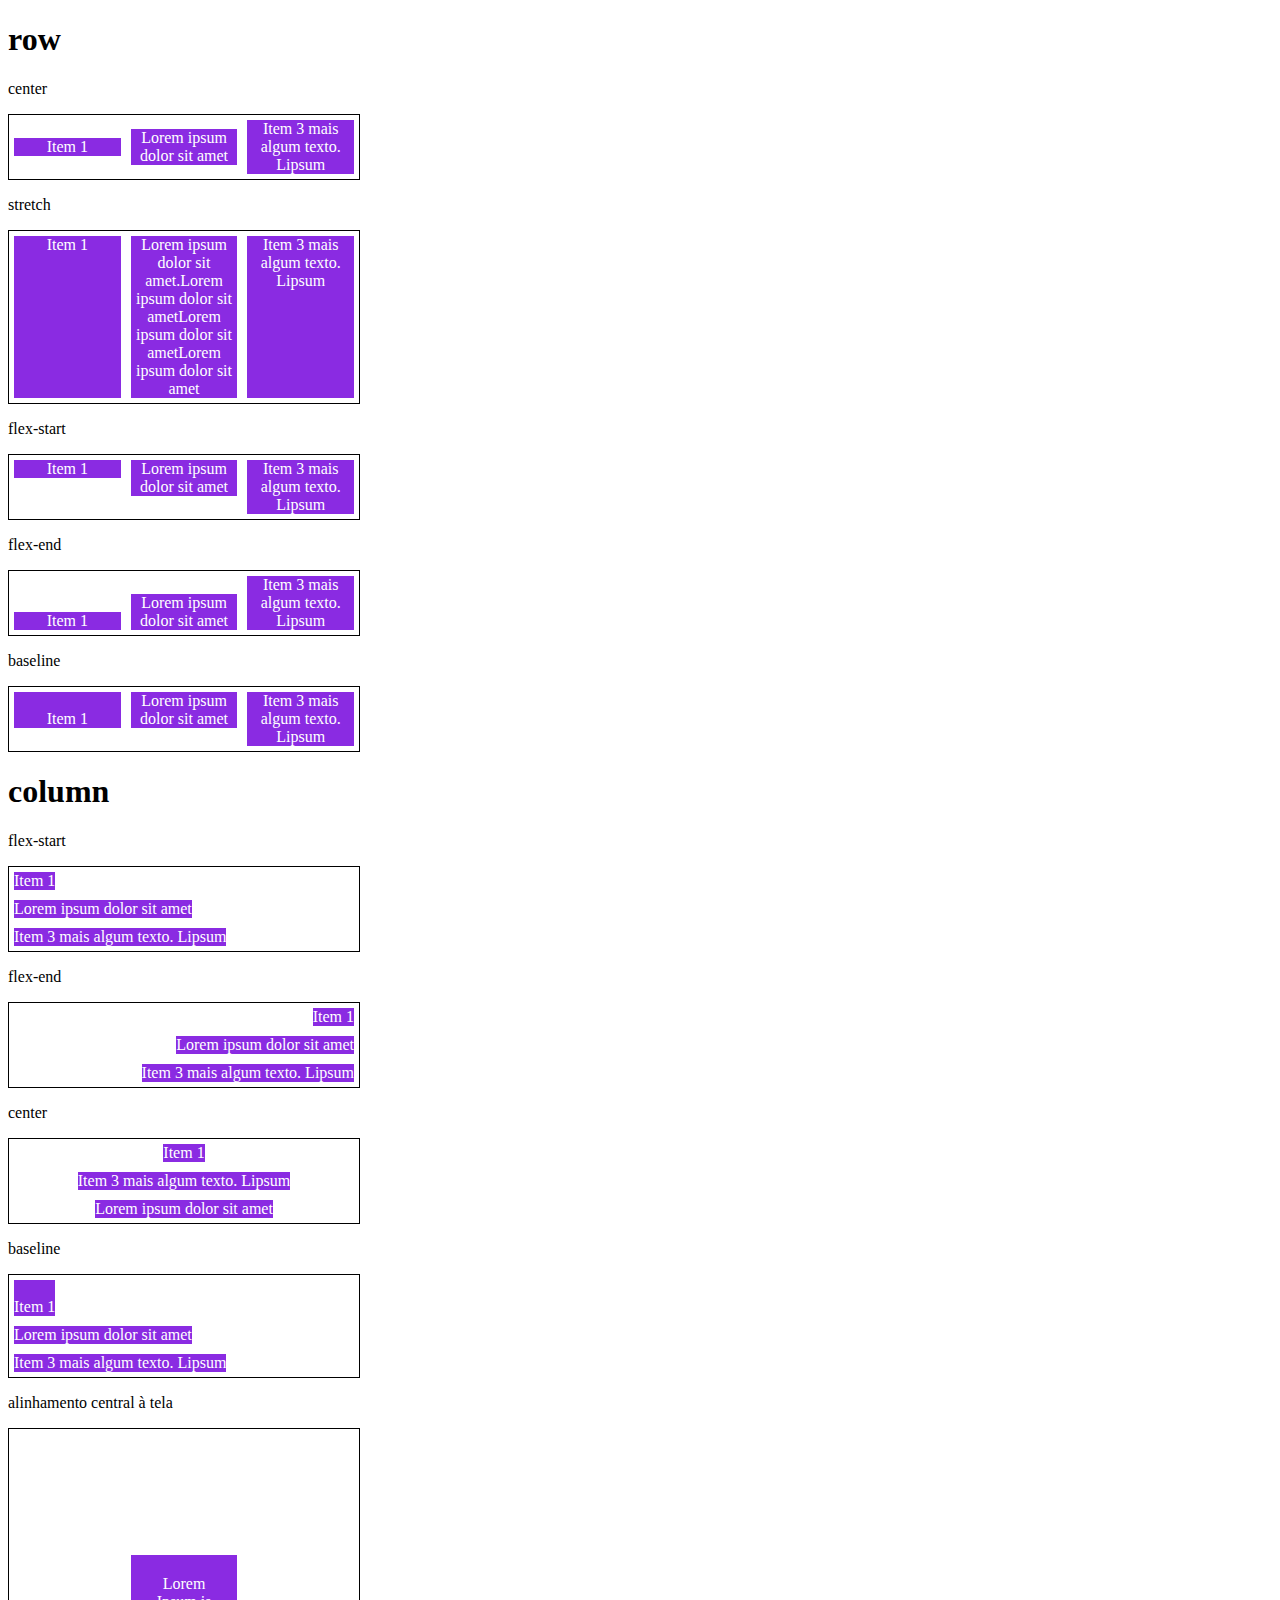
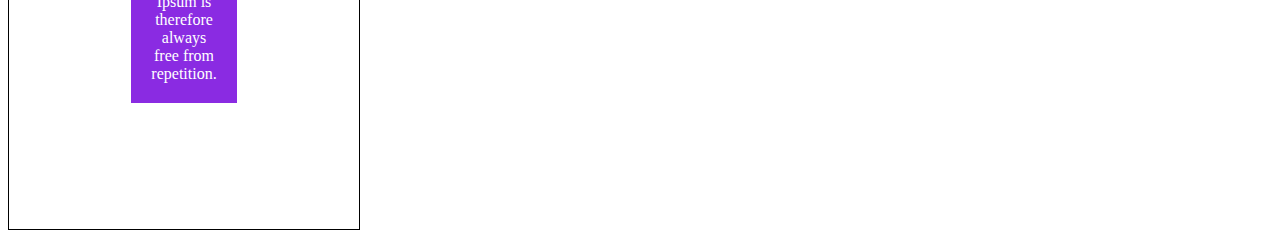
<file: project-flexbox-dio-master/5-align-items.html>
<!DOCTYPE html>
<html lang="en">
<head>
    <meta charset="UTF-8">
    <meta name="viewport" content="width=device-width, initial-scale=1.0">
    <title>Fundamentos - align items</title>

    <style>
        .container{
            max-width: 350px;
            border: 1px solid black;
            display: flex;
        }

        .item{
            background-color: blueviolet;
            margin: 5px;
            color: white;
            text-align: center;
            flex: 1;
        }
        
        .center{
            align-items: center;
        }

        .stretch{
            align-items: stretch;
        }

        .start{
            align-items: flex-start;
        }

        .end{
            align-items: flex-end;
        }

        .baseline{
            align-items: baseline;
        }

        .column{
            flex-direction: column;
        }

        .central{
            height: 400px;
            justify-content: center;
        }
        .central .item{
            flex: 0;
            padding: 20px;
        }
    </style>
</head>
<body>
    <h1>row</h1>
    <p>center</p>
    <section class="container center">
        <div class="item">Item 1</div>
        <div class="item">Lorem ipsum dolor sit amet</div>
        <div class="item">Item 3 mais algum texto. Lipsum</div>
    </section>

    <p>stretch</p>
    <section class="container stretch">
        <div class="item">Item 1</div>
        <div class="item">Lorem ipsum dolor sit amet.Lorem ipsum dolor sit ametLorem ipsum dolor sit ametLorem ipsum dolor sit amet</div>
        <div class="item">Item 3 mais algum texto. Lipsum</div>
    </section>

    <p>flex-start</p>
    <section class="container start">
        <div class="item">Item 1</div>
        <div class="item">Lorem ipsum dolor sit amet</div>
        <div class="item">Item 3 mais algum texto. Lipsum</div>
    </section>

    <p>flex-end</p>
    <section class="container end">
        <div class="item">Item 1</div>
        <div class="item">Lorem ipsum dolor sit amet</div>
        <div class="item">Item 3 mais algum texto. Lipsum</div>
    </section>

    <p>baseline</p>
    <section class="container baseline">
        <div class="item"><br>Item 1</div>
        <div class="item">Lorem ipsum dolor sit amet</div>
        <div class="item">Item 3 mais algum texto. Lipsum</div>
    </section>

    <h1>column</h1>
    <p>flex-start</p>
    <section class="container start column">
        <div class="item">Item 1</div>
        <div class="item">Lorem ipsum dolor sit amet</div>
        <div class="item">Item 3 mais algum texto. Lipsum</div>
    </section>

    <p>flex-end</p>
    <section class="container end column">
        <div class="item">Item 1</div>
        <div class="item">Lorem ipsum dolor sit amet</div>
        <div class="item">Item 3 mais algum texto. Lipsum</div>
    </section>

    <p>center</p>
    <section class="container center column">
        <div class="item">Item 1</div>
        <div class="item">Item 3 mais algum texto. Lipsum</div>
        <div class="item">Lorem ipsum dolor sit amet</div>
    </section>

    <p>baseline</p>
    <section class="container baseline column">
        <div class="item"><br>Item 1</div>
        <div class="item">Lorem ipsum dolor sit amet</div>
        <div class="item">Item 3 mais algum texto. Lipsum</div>
    </section>

    <p>alinhamento central à tela</p>
    <section class="container central center">
        <div class="item"> Lorem Ipsum is therefore always free from repetition.</div>
    </section>
</body>
</html>
</file>
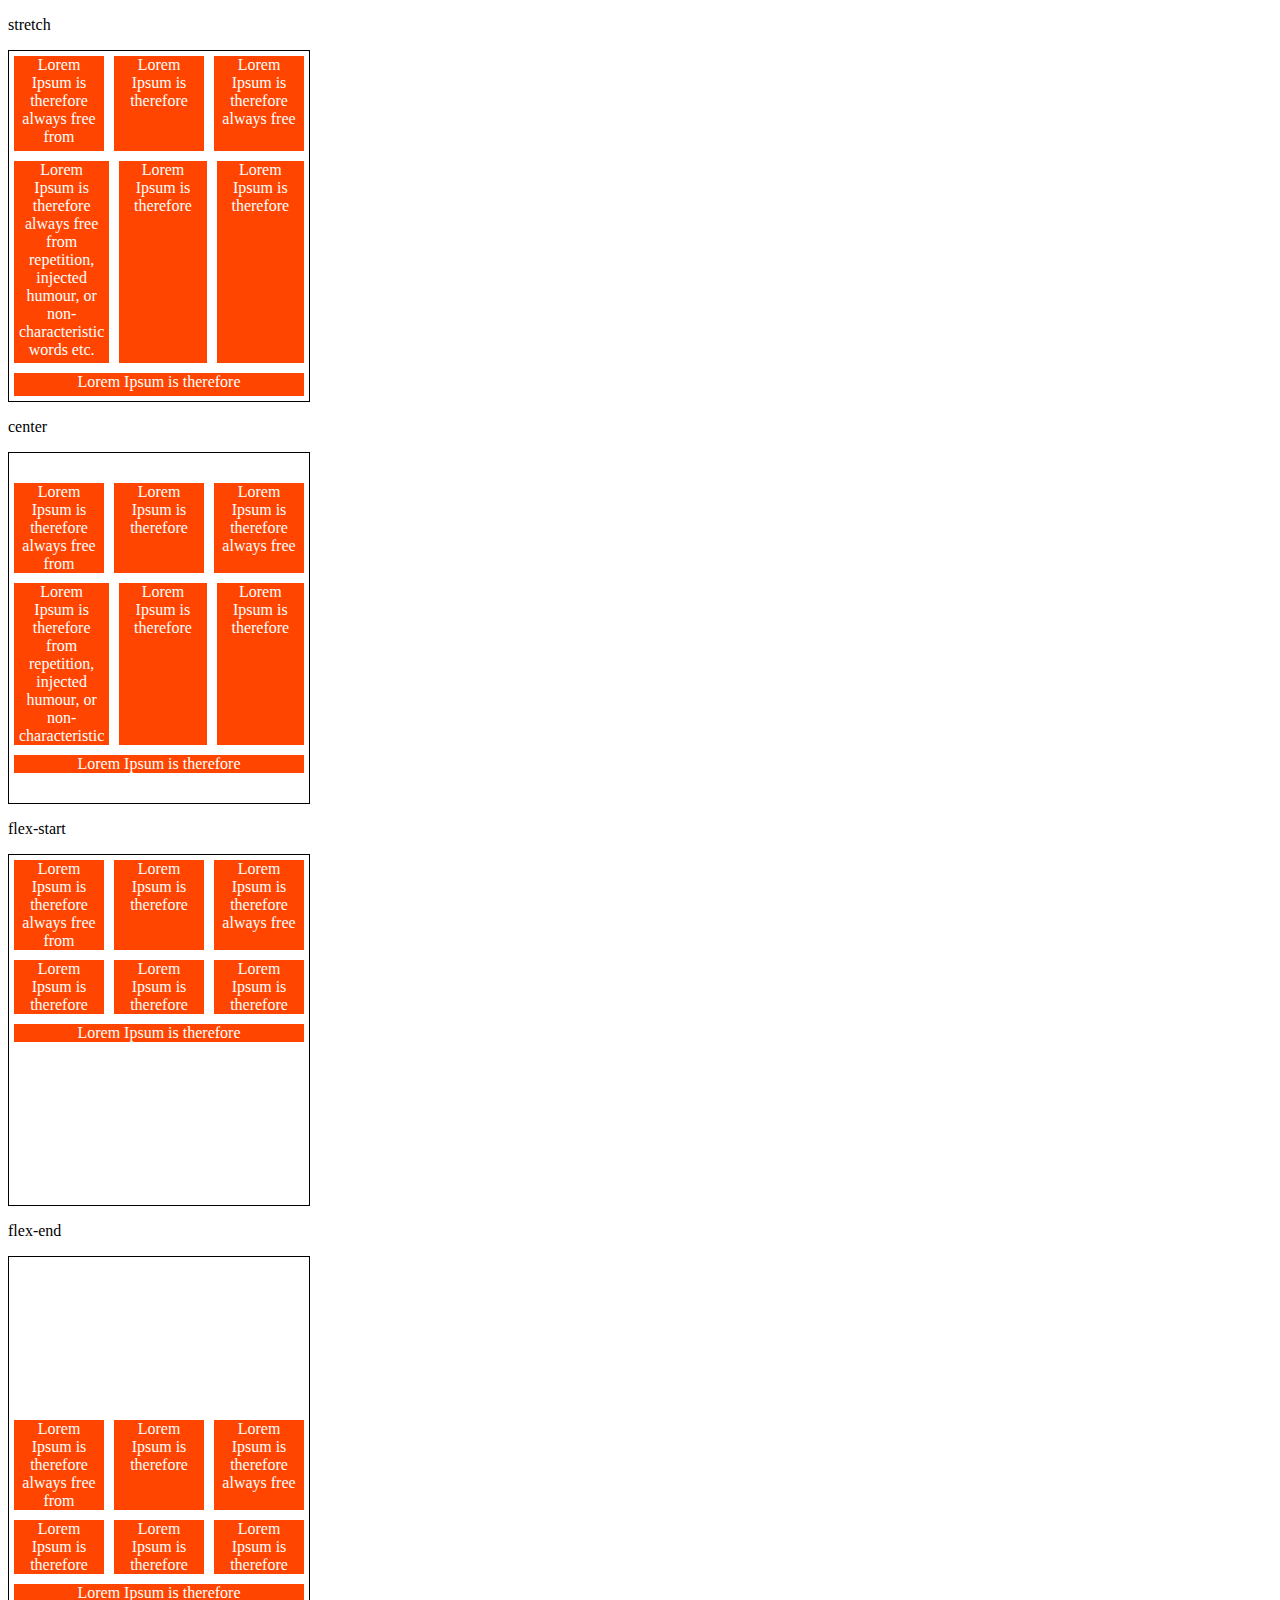
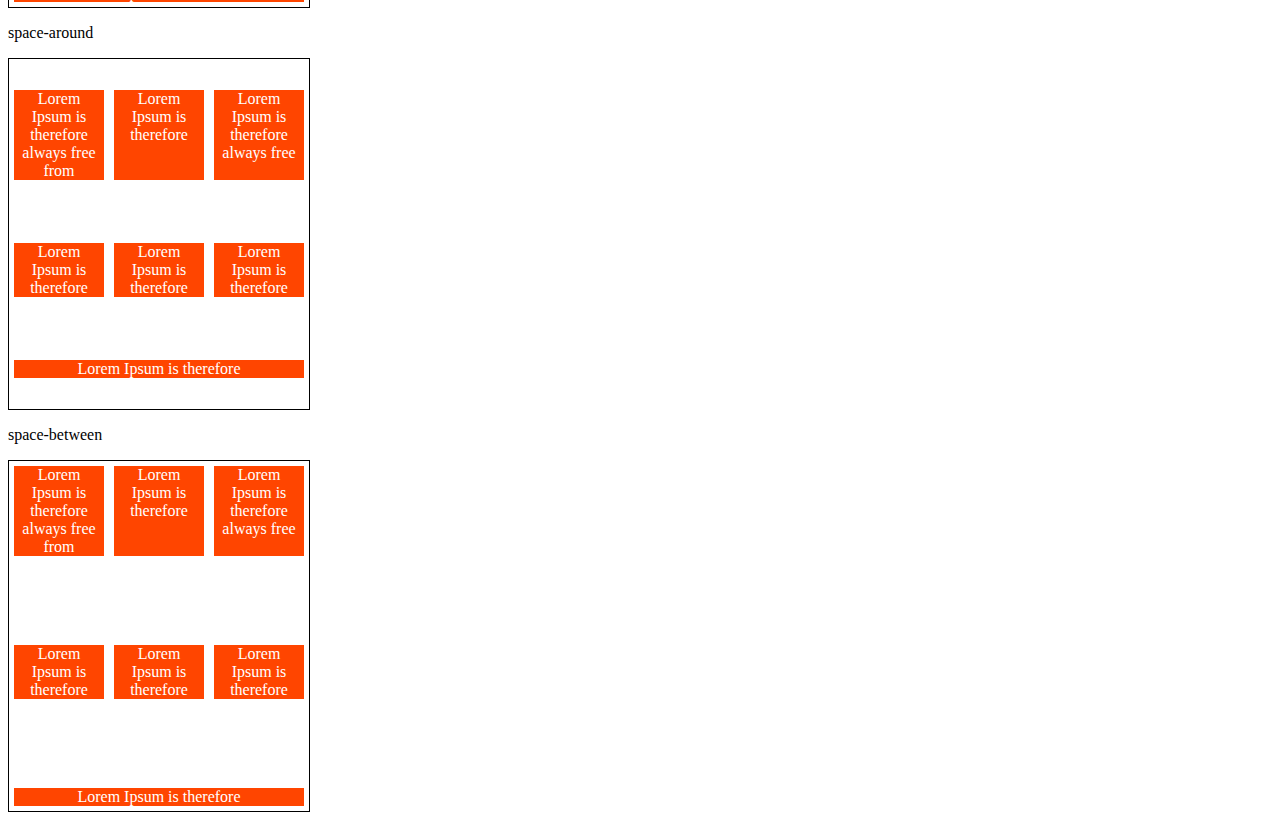
<file: project-flexbox-dio-master/6-align-content.html>
<!DOCTYPE html>
<html lang="en">
<head>
    <meta charset="UTF-8">
    <meta name="viewport" content="width=device-width, initial-scale=1.0">
    <title>Fundamentos - align content</title>
    <style>
        .container{
            height: 350px;
            max-width: 300px;
            display: flex;
            flex-wrap: wrap;
            border: 1px solid black;
        }

        .item{
            background-color: orangered;
            padding: 0 5px;
            margin: 5px;
            flex: 1;
            text-align: center;
            color: white;
        }
        .stretch{
            align-content: stretch;
        }

        .center{
            align-content: center;
        }

        .flex-start{
            align-content: flex-start;
        }

        .flex-end{
            align-content: flex-end;
        }

        .space-around{
            align-content: space-around;
        }

        .space-between{
            align-content: space-between;
        }
    </style>
</head>
<body>
    <p>stretch</p>
    <div class="container stretch">
        <div class="item">Lorem Ipsum is therefore always free from</div>
        <div class="item">Lorem Ipsum is therefore</div>
        <div class="item">Lorem Ipsum is therefore always free</div>
        <div class="item">Lorem Ipsum is therefore always free from repetition, injected humour, or non-characteristic words etc.</div>
        <div class="item">Lorem Ipsum is therefore</div>
        <div class="item">Lorem Ipsum is therefore</div>
        <div class="item">Lorem Ipsum is therefore</div>
    </div>
    
    <p>center</p>
    <div class="container center">
        <div class="item">Lorem Ipsum is therefore always free from</div>
        <div class="item">Lorem Ipsum is therefore</div>
        <div class="item">Lorem Ipsum is therefore always free</div>
        <div class="item">Lorem Ipsum is therefore from repetition, injected humour, or non-characteristic</div>
        <div class="item">Lorem Ipsum is therefore</div>
        <div class="item">Lorem Ipsum is therefore</div>
        <div class="item">Lorem Ipsum is therefore</div>
    </div>


    <p>flex-start</p>
    <div class="container flex-start">
        <div class="item">Lorem Ipsum is therefore always free from</div>
        <div class="item">Lorem Ipsum is therefore</div>
        <div class="item">Lorem Ipsum is therefore always free</div>
        <div class="item">Lorem Ipsum is therefore</div>
        <div class="item">Lorem Ipsum is therefore</div>
        <div class="item">Lorem Ipsum is therefore</div>
        <div class="item">Lorem Ipsum is therefore</div>
    </div>

    <p>flex-end</p>
    <div class="container flex-end">
        <div class="item">Lorem Ipsum is therefore always free from</div>
        <div class="item">Lorem Ipsum is therefore</div>
        <div class="item">Lorem Ipsum is therefore always free</div>
        <div class="item">Lorem Ipsum is therefore</div>
        <div class="item">Lorem Ipsum is therefore</div>
        <div class="item">Lorem Ipsum is therefore</div>
        <div class="item">Lorem Ipsum is therefore</div>
    </div>

    <p>space-around</p>
    <div class="container space-around">
        <div class="item">Lorem Ipsum is therefore always free from</div>
        <div class="item">Lorem Ipsum is therefore</div>
        <div class="item">Lorem Ipsum is therefore always free</div>
        <div class="item">Lorem Ipsum is therefore</div>
        <div class="item">Lorem Ipsum is therefore</div>
        <div class="item">Lorem Ipsum is therefore</div>
        <div class="item">Lorem Ipsum is therefore</div>
    </div>

    <p>space-between</p>
    <div class="container space-between">
        <div class="item">Lorem Ipsum is therefore always free from</div>
        <div class="item">Lorem Ipsum is therefore</div>
        <div class="item">Lorem Ipsum is therefore always free</div>
        <div class="item">Lorem Ipsum is therefore</div>
        <div class="item">Lorem Ipsum is therefore</div>
        <div class="item">Lorem Ipsum is therefore</div>
        <div class="item">Lorem Ipsum is therefore</div>
    </div>
</body>
</html>
</file>
<file: JavaScript/assets/css/style.css>
@import url('https://fonts.googleapis.com/css2?family=Open+Sans:wght@300;600&display=swap');

* {
    font-family: 'Open Sans', sans-serif;
}

body {
    display: flex;
    align-items: center;
    justify-content: center;
    flex-direction: column;
    background-color: rgb(177, 225, 255);
}

button {
    height: 40px;
    width: 40px;
    border-radius: 50%;
    border: 2px solid lightcoral;
    background-color: rgb(241, 214, 214);
    color: lightcoral;
    font-size: 16pt;
    font-weight: 600;
    text-align: center;
}

#counter {
    display: flex;
}

#currentNumber {
    display: flex;
    align-items: center;
    margin: 0 20px;
    font-size: 16pt;
}
</file>
<file: JavaScript/To-do list/css/style.css>
*{
    font-family: sans-serif;
    
    margin: 0;
    padding: 0;
    box-sizing: border-box;
}
body{
    min-height: 100vh;
    background: linear-gradient(750deg, rgb(62, 105, 203), rgb(117, 208, 208));
    display: flex;
    flex-direction: column;
    align-items: center;
    justify-content: center
}
button{
    border: 1px solid rgb(105, 197, 255);
    border-radius: 5px;
    background-color: rgb(227, 248, 255);
    color: rgb(105, 197, 255);
    text-align: center;
    padding: 5px;
}

input[type='text']{
    padding: 5px;
    border-radius: 5px;
    border: solid 1px black;
}
#list{
    /* border: 1px solid black; */
    display: flex;
    flex-direction: column;
    margin-top: 20px;
}

.evento-item{
    /* border: 1px solid orange; */
    display: flex;
    align-items: center;
    margin-bottom: 10px;
}

:checked + label{
    text-decoration: line-through;
    color: gray;
}
</file>
<file: project-flexbox-dio-master/flex-projeto/style.css>
*{
    margin: 0;
    padding: 0;
    font-family: 'Open Sans', sans-serif;

    
}
ul{
    list-style: none;
    margin: 0;
    padding: 0;
}
ul li a{
    text-decoration: none;
}

div img{
    display: block;
    width: 100%;
}
.flex-container{
    display: flex;
    max-width: 992px;
    margin: auto;
    width: 100%;

}
header{
    background-color: #122a57 ;
    height: 100px;
    display: flex;
    align-items: center;
    color: #fff;
}
header .list-itens{
    display: flex;
    width: 100%;
    max-width: 260px;
    justify-content: space-between;
    align-items: center;

}
.list-itens li a{
    color: #fff;
}
header .menu{
    justify-content: space-between;
}

.apresentacao{
 
    align-items: center;
    justify-content: space-between;
}
.apresentacao .texto-apresentacao h1{
    color: #122a57;
    font-size: 48px;
    margin-bottom: 10px;
}
.btn{
    background-color: #122a57;
    color: #fff;
    text-align: center;
    border-radius: 30px;
    width: 220px;
    display: block;
    text-decoration: none;
    height: 50px;
    line-height: 50px;
    margin-top: 10px;
    margin-bottom: 10px;
}
.apresentacao .texto-apresentacao{
    min-height: 200px;
}

#quem-somos{
    flex-direction: row-reverse;
    align-items: center;
    justify-content: space-between;
}

#quem-somos h2{
    font-size: 32px;
    color: #122a57;
    display: flex;
    margin-bottom: 20px;
}
#quem-somos h2::before{
    content: " ";
    height: 40px;
    width: 5px;
    margin-right: 5px;
    background-color: #122a57;
    position: relative;
}
#quem-somos p{
    margin-bottom: 10px;
    width: 90%;
}
#quem-somos img{
    min-width: 420px;
}
.container-externo{
    background-color: #122a57;
    width: 100%;
}
#servicos{
    flex-direction: column;
    padding-top: 50px;
    padding-bottom: 100px;
}
#servicos h2{
    color: #fff;
    font-size: 32px;
    margin-bottom: 20px;
}
.list-servicos{
    display: flex;
    justify-content: space-between;
}
.list-servicos .item-servico{
    text-align: center;
}
.list-servicos .item-servico a{
    background-color: #fff;
    color: #122a57;
    text-align: center;
    border-radius: 30px;
    width: 220px;
    text-decoration: none;
    height: 50px;
    line-height: 50px;
    padding: 5px 10px;
    font-size: 14px;
    font-weight: 700;
}

.item-servico p{
    font-weight: 700;
    font-size: 18px;
    color: #fff;
    text-align: center;
    display: block;
    text-decoration: none;
    height: 50px;
    line-height: 50px;
    margin-top: 20px;
    margin-bottom: 10px;
}
.item-servico img{
    width: 80%;
    margin: auto;
}

#planos{
    flex-direction: column;
    max-height: 100vh;
    padding-top: 50px;
}
#planos h2{
    font-size: 32px;
    color: #122a57;
}

.list-planos{
    display: flex;
    align-items: flex-end;
    justify-content: space-between;
    margin-bottom: 20px;

}
.item-plano{
    flex: 1;
    border: 5px solid #122a57;
    margin-right: 10px;
    padding: 10px;
    max-width: 240px;

}
.item-plano .btn{
    margin: auto;
    margin-bottom: 20px;
}
.item-plano h3{
    font-size: 24px;
    display: flex;
    flex-direction: column;
    text-align: center;
    margin-top: 20px;
}
.item-plano h3::after{
    content: " ";
    background-color: #122a57;
    width: 100%;
    height: 3px;
    margin-top: 20px;
    margin-bottom: 10px;
}
.item-plano ul{
    padding: 10px 20px;
    display: flex;
    flex-direction: column;
}
.item-plano ul li{
    display: flex;
    flex-wrap: nowrap;
    align-items: center;
    margin-bottom: 10px;
}
.item-plano ul li::before{
    content: " ";
    width: 10px;
    height: 10px;
    background-color: #122a57;
    margin-right: 5px;


}

footer{
    background-color: #122a57;
    height: 70px;
    display: flex;
    align-items: center;

}
footer .footer{
    justify-content: space-between;
    color: #fff;

    
}




/*Responsividade para Mobile*/

    @media(max-width: 767px){

        .flex-container{
            flex-direction: column;
        }
        .apresentacao{
            width: 100%;
            flex-direction: column-reverse;
        }
        #quem-somos{
            flex-direction: column-reverse;
        }
        #quem-somos img{
            min-width: 320px;
            margin: auto;
        }

        .list-servicos{
            flex-direction: column;
        }
        .item-servico img{
            width: 50%;
            margin: auto;
        }
        .list-planos{
            flex-direction: column;
            align-items: flex-start;
            
        }

        .list-planos .item-plano{
            max-width: 90%;
            margin: auto;
            width: 100%;
        }
        .list-planos .item-plano:last-child{
            margin-bottom: 75px;
        }
        footer{
            margin-top: 25vh;
        }

    }
</file>
<file: JavaScript/Exercicios javascript/Sintaxe e operadores/assets/css/style.css>
*{
    font-family: 'Lucida Sans', 'Lucida Sans Regular', 'Lucida Grande', 'Lucida Sans Unicode', Geneva, Verdana, sans-serif;
    margin: 0;
    padding: 0;
    box-sizing: border-box;
}
body{
    min-height: 100vh;
    background: linear-gradient(750deg, rgb(201, 178, 46), rgb(209, 130, 128));
    display: flex;
    flex-direction: column;
    align-items: center;
    justify-content: center;
}
#list{
    display: flex;
    flex-direction: column;
}
</file>
